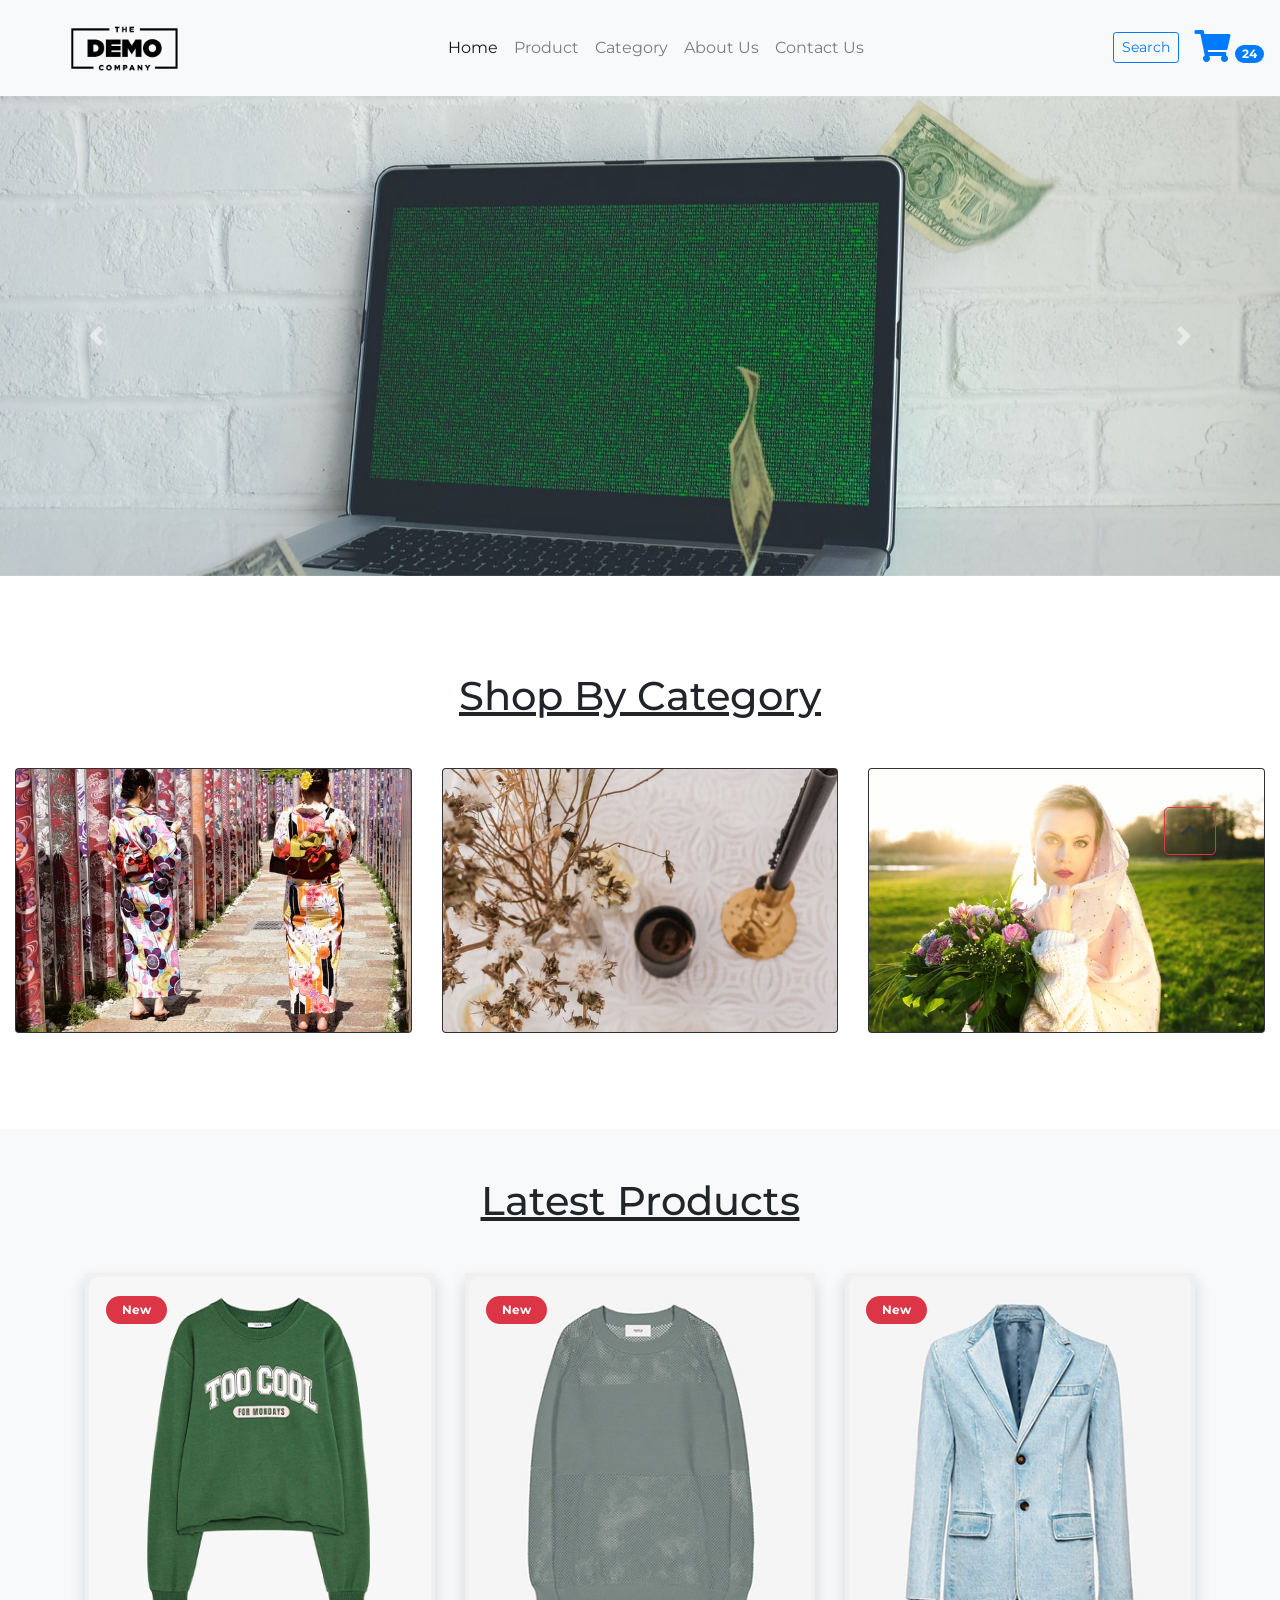
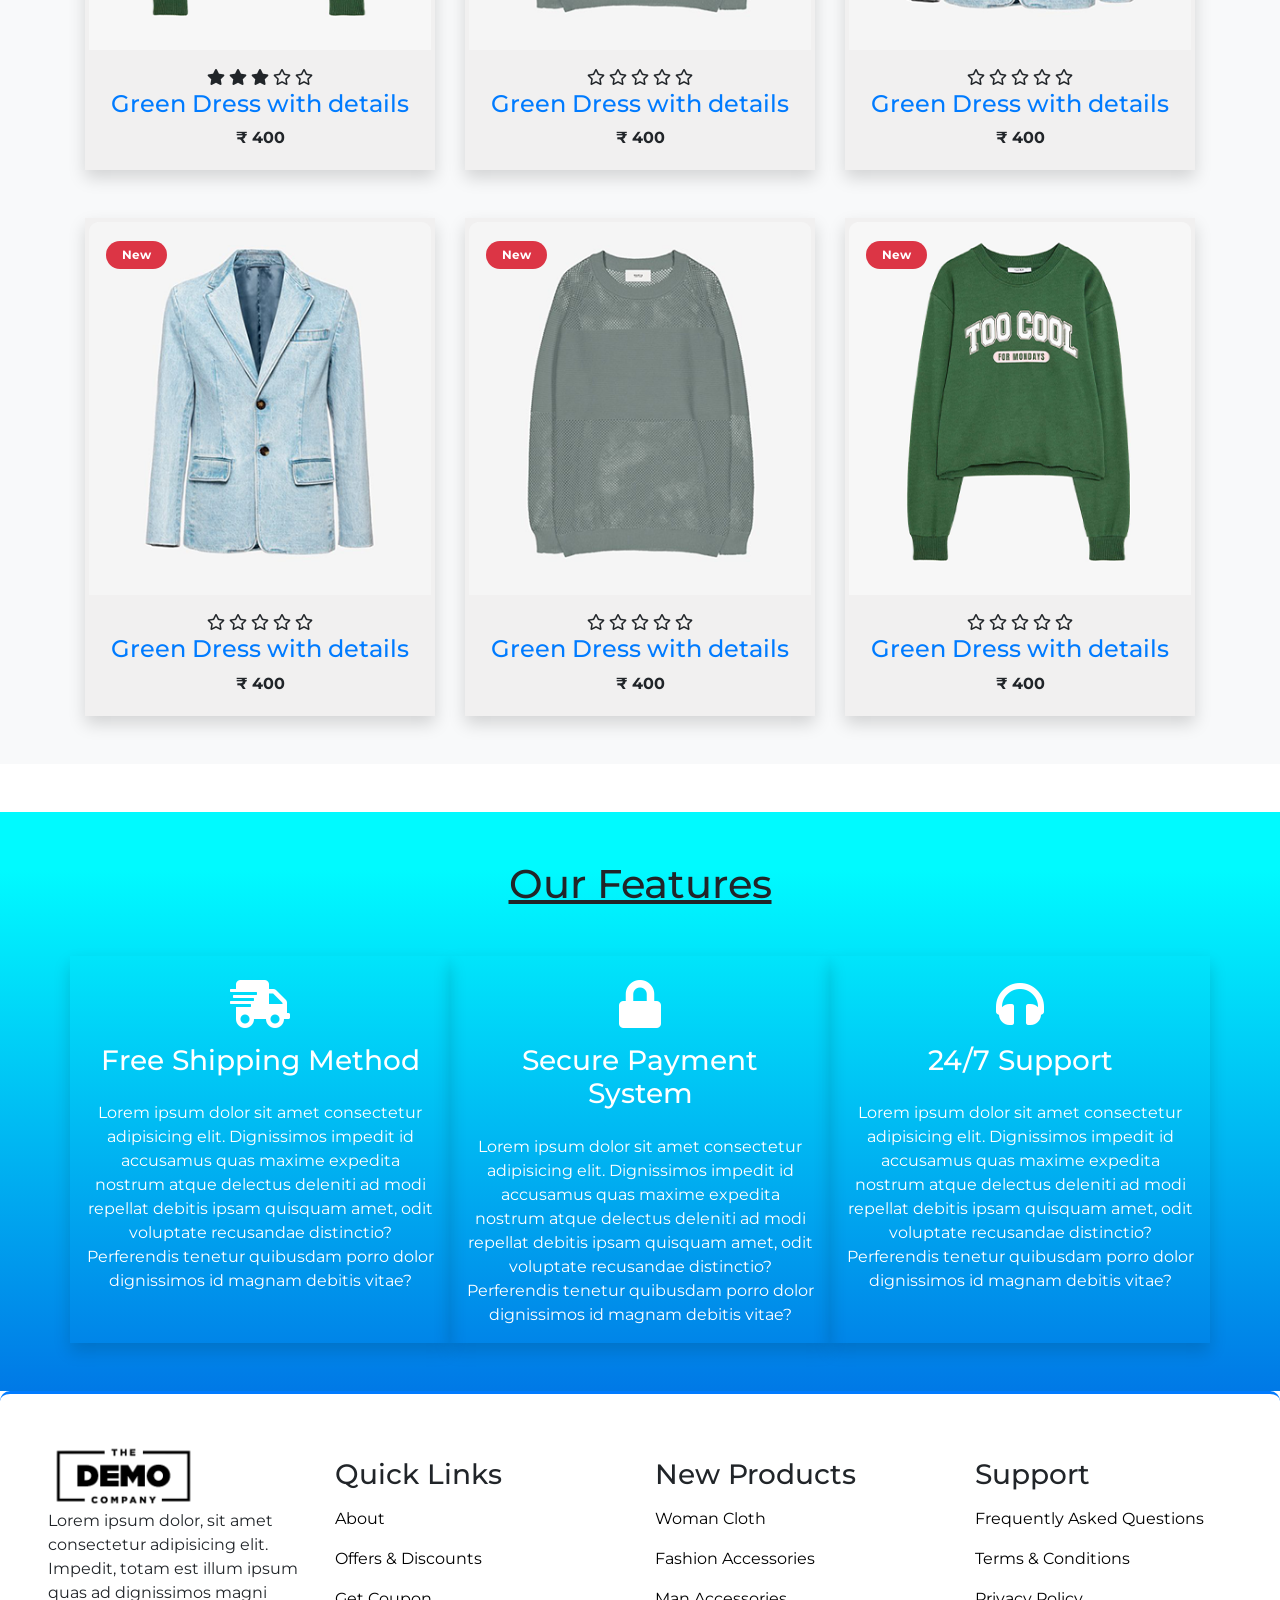
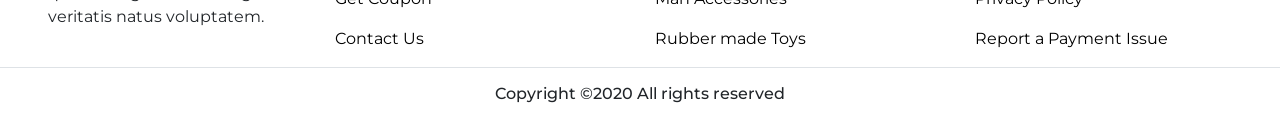
<file: ecommerce/index.html>
<!DOCTYPE html>
<html lang="en">

<head>
  <!-- Required meta tags -->
  <meta charset="utf-8" />
  <meta name="viewport" content="width=device-width, initial-scale=1, shrink-to-fit=no" />

  <!-- style.css  -->
  <link rel="stylesheet" href="assets/css/style.css">

  <!-- Bootstrap CSS -->
  <link rel="stylesheet" href="https://stackpath.bootstrapcdn.com/bootstrap/4.5.2/css/bootstrap.min.css"
    integrity="sha384-JcKb8q3iqJ61gNV9KGb8thSsNjpSL0n8PARn9HuZOnIxN0hoP+VmmDGMN5t9UJ0Z" crossorigin="anonymous">

  <!-- fontawesome cdn link -->
  <link rel="stylesheet" href="https://cdnjs.cloudflare.com/ajax/libs/font-awesome/5.10.0/css/all.min.css"
    integrity="sha512-PgQMlq+nqFLV4ylk1gwUOgm6CtIIXkKwaIHp/PAIWHzig/lKZSEGKEysh0TCVbHJXCLN7WetD8TFecIky75ZfQ=="
    crossorigin="anonymous" />

  <title>E-Commerce</title>
</head>

<body id="top">
  <!-- ==============header menu section starts here============== -->
  <section class="header_menu" id="header_menu">
    <div class="container-fluid px-0 shadow">
      <nav class="navbar navbar-expand-lg navbar-light bg-light py-3  ">
        <a class="navbar-brand pl-5 pl-small-0" href="index.html">
          <img src="assets/images/logo.png" class="img img-fluid" width="120px" alt="logo">
        </a>
        <button class="navbar-toggler" type="button" data-toggle="collapse" data-target="#navbarSupportedContent"
          aria-controls="navbarSupportedContent" aria-expanded="false" aria-label="Toggle navigation">
          <span class="navbar-toggler-icon"></span>
        </button>

        <div class="collapse navbar-collapse" id="navbarSupportedContent">
          <ul class="navbar-nav mx-auto">
            <li class="nav-item active">
              <a class="nav-link" href="index.html">Home <span class="sr-only">(current)</span></a>
            </li>
            <li class="nav-item">
              <a class="nav-link" href="product.html">Product</a>
            </li>
            <li class="nav-item">
              <a class="nav-link" href="category.html">Category</a>
            </li>
            <li class="nav-item">
              <a class="nav-link" href="about.html">About Us</a>
            </li>
            <li class="nav-item">
              <a class="nav-link" href="contact.html">Contact Us</a>
            </li>
            <!-- <li class="nav-item dropdown">
              <a class="nav-link dropdown-toggle" href="#" id="navbarDropdown" role="button" data-toggle="dropdown"
                aria-haspopup="true" aria-expanded="false">
                Dropdown
              </a>
              <div class="dropdown-menu" aria-labelledby="navbarDropdown">
                <a class="dropdown-item" href="#">Action</a>
                <a class="dropdown-item" href="#">Another action</a>
                <div class="dropdown-divider"></div>
                <a class="dropdown-item" href="#">Something else here</a>
              </div>
            </li> -->
          </ul>
          <div class="search mr-3">
            <a href="search.html" class="btn btn-sm btn-outline-primary">
              Search
            </a>
          </div>
          <div class="cart">
            <a href="cart.html">
              <i class="fas fa-shopping-cart fa-2x"></i>
              <span class="badge badge-pill badge-primary">24</span>
            </a>
          </div>
        </div>
      </nav>
    </div>
  </section>
  <!-- ==============header menu section ends here============== -->


  <!-- ==============header carousel section starts here============== -->
  <section class="header_carousel" id="header_carousel">
    <div id="carouselExampleControls" class="carousel slide" data-ride="carousel">
      <div class="carousel-inner">
        <div class="carousel-item active">
          <img class="d-block w-100" src="assets/images/photo-1506645292803-579c17d4ba6a.jfif" alt="First slide">
        </div>
        <div class="carousel-item">
          <img class="d-block w-100" src="assets/images/photo-1553830591-d8632a99e6ff.jfif" alt="Second slide">
        </div>
        <div class="carousel-item">
          <img class="d-block w-100" src="assets/images/photo-1554774853-7f03caeb4b15.jfif" alt="Third slide">
        </div>
      </div>
      <a class="carousel-control-prev" href="#carouselExampleControls" role="button" data-slide="prev">
        <span class="carousel-control-prev-icon" aria-hidden="true"></span>
        <span class="sr-only">Previous</span>
      </a>
      <a class="carousel-control-next" href="#carouselExampleControls" role="button" data-slide="next">
        <span class="carousel-control-next-icon" aria-hidden="true"></span>
        <span class="sr-only">Next</span>
      </a>
    </div>
  </section>
  <!-- ==============header carousel section starts here============== -->

  <!-- ==============shop by category starts here============== -->
  <section class="shop_by_category py-5 my-5" id="shop_by_category">
    <div class="container-fluid">
      <div class="section_title text-center mb-5">
        <h1 class="text-capitalize">Shop By category</h1>
      </div>
      <div class="row">
        <div class="col-md-4 col-12">
          <div class="card bg-dark text-white">
            <a href="category.html">
              <img class="card-img img img-fluid" src="assets/images/category1.jfif" alt="Card image">
            </a>
          </div>
        </div>
        <div class="col-md-4 col-12 mt-small-5 mb-small-5">
          <div class="card bg-dark text-white">
            <a href="category.html">
              <img class="card-img img img-fluid" src="assets/images/category2.jfif" alt="Card image">
            </a>
          </div>
        </div>
        <div class="col-md-4 col-12">
          <div class="card bg-dark text-white">
            <a href="category.html">
              <img class="card-img img img-fluid" src="assets/images/category3.jfif" alt="Card image">
            </a>
          </div>
        </div>
      </div>
    </div>
  </section>
  <!-- ==============shop by category ends here============== -->

  <!-- ==============products starts here============== -->
  <section class="products py-5 my-5 bg-light" id="products">
    <div class="container ">
      <div class="section_title text-center mb-5">
        <h1 class="text-capitalize">Latest Products</h1>
      </div>
      <div class="row mb-5">
        <div class="col-md-4 col-12">
          <div class="single_product shadow text-center p-1">
            <div class="product_img">
              <a href="product_detail.html"><img src="assets/images/product1.png" class="img img-fluid" alt=""></a>
              <div class="new_product">
                <span class="badge py-2 px-3 badge-pill badge-danger">New</span>
              </div>
            </div>
            <div class="product-caption my-3">
              <div class="product-ratting">
                <i class="fas fa-star"></i>
                <i class="fas fa-star"></i>
                <i class="fas fa-star"></i>
                <i class="far fa-star low-star"></i>
                <i class="far fa-star low-star"></i>
              </div>
              <h4><a href="product_detail.html">Green Dress with details</a></h4>
              <div class="price">
                <b><span class="mr-1">₹</span><span>400</span></b>
              </div>
            </div>
          </div>
        </div>
        <div class="col-md-4 col-12">
          <div class="single_product shadow text-center p-1 mt-small-5 mb-small-5">
            <div class="product_img">
              <a href="product_detail.html"><img src="assets/images/product2.png" class="img img-fluid" alt=""></a>
              <div class="new_product">
                <span class="badge py-2 px-3 badge-pill badge-danger">New</span>
              </div>
            </div>
            <div class="product-caption my-3">
              <div class="product-ratting">
                <i class="far fa-star"></i>
                <i class="far fa-star"></i>
                <i class="far fa-star"></i>
                <i class="far fa-star low-star"></i>
                <i class="far fa-star low-star"></i>
              </div>
              <h4><a href="product_detail.html">Green Dress with details</a></h4>
              <div class="price">
                <b><span class="mr-1">₹</span><span>400</span></b>
              </div>
            </div>
          </div>
        </div>
        <div class="col-md-4 col-12">
          <div class="single_product shadow text-center p-1">
            <div class="product_img">
              <a href="product_detail.html"><img src="assets/images/product3.png" class="img img-fluid" alt=""></a>
              <div class="new_product">
                <span class="badge py-2 px-3 badge-pill badge-danger">New</span>
              </div>
            </div>
            <div class="product-caption my-3">
              <div class="product-ratting">
                <i class="far fa-star"></i>
                <i class="far fa-star"></i>
                <i class="far fa-star"></i>
                <i class="far fa-star low-star"></i>
                <i class="far fa-star low-star"></i>
              </div>
              <h4><a href="product_detail.html">Green Dress with details</a></h4>
              <div class="price">
                <b><span class="mr-1">₹</span><span>400</span></b>
              </div>
            </div>
          </div>
        </div>
      </div>
      <div class="row">
        <div class="col-md-4 col-12">
          <div class="single_product shadow text-center p-1">
            <div class="product_img">
              <a href="product_detail.html"><img src="assets/images/product3.png" class="img img-fluid" alt=""></a>
              <div class="new_product">
                <span class="badge py-2 px-3 badge-pill badge-danger">New</span>
              </div>
            </div>
            <div class="product-caption my-3">
              <div class="product-ratting">
                <i class="far fa-star"></i>
                <i class="far fa-star"></i>
                <i class="far fa-star"></i>
                <i class="far fa-star low-star"></i>
                <i class="far fa-star low-star"></i>
              </div>
              <h4><a href="product_detail.html">Green Dress with details</a></h4>
              <div class="price">
                <b><span class="mr-1">₹</span><span>400</span></b>
              </div>
            </div>
          </div>
        </div>
        <div class="col-md-4 col-12">
          <div class="single_product shadow text-center p-1 mt-small-5 mb-small-5">
            <div class="product_img">
              <a href="product_detail.html"><img src="assets/images/product2.png" class="img img-fluid" alt=""></a>
              <div class="new_product">
                <span class="badge py-2 px-3 badge-pill badge-danger">New</span>
              </div>
            </div>
            <div class="product-caption my-3">
              <div class="product-ratting">
                <i class="far fa-star"></i>
                <i class="far fa-star"></i>
                <i class="far fa-star"></i>
                <i class="far fa-star low-star"></i>
                <i class="far fa-star low-star"></i>
              </div>
              <h4><a href="product_detail.html">Green Dress with details</a></h4>
              <div class="price">
                <b><span class="mr-1">₹</span><span>400</span></b>
              </div>
            </div>
          </div>
        </div>
        <div class="col-md-4 col-12">
          <div class="single_product shadow text-center p-1">
            <div class="product_img">
              <a href="product_detail.html"><img src="assets/images/product1.png" class="img img-fluid" alt=""></a>
              <div class="new_product">
                <span class="badge py-2 px-3 badge-pill badge-danger">New</span>
              </div>
            </div>
            <div class="product-caption my-3">
              <div class="product-ratting">
                <i class="far fa-star"></i>
                <i class="far fa-star"></i>
                <i class="far fa-star"></i>
                <i class="far fa-star low-star"></i>
                <i class="far fa-star low-star"></i>
              </div>
              <h4><a href="product_detail.html">Green Dress with details</a></h4>
              <div class="price">
                <b><span class="mr-1">₹</span><span>400</span></b>
              </div>
            </div>
          </div>
        </div>
      </div>
    </div>
  </section>

  <!-- ==============products ends here============== -->


  <!-- ==============feature starts here============== -->
  <section class="feature py-5 mt-5" id="feature">
    <div class="container">
      <div class="section_title text-center mb-5">
        <h1 class="text-capitalize">Our Features</h1>
      </div>
      <div class="row text-white">
        <div class="col-md-4 col-12 shadow p-3">
          <div class="text-center">
            <div class="mb-4">
              <i class="fas fa-shipping-fast fa-3x mb-3 pt-2"></i>
              <div>
                <h3>Free Shipping Method</h3>
              </div>
            </div>
            <div>
              Lorem ipsum dolor sit amet consectetur adipisicing elit. Dignissimos impedit id accusamus quas maxime
              expedita nostrum atque delectus deleniti ad modi repellat debitis ipsam quisquam amet, odit voluptate
              recusandae distinctio? Perferendis tenetur quibusdam porro dolor dignissimos id magnam debitis vitae?
            </div>
          </div>
        </div>
        <div class="col-md-4 col-12 shadow p-3 mt-small-5 mb-small-5">
          <div class="text-center">
            <div class="mb-4">
              <i class="fas fa-lock fa-3x mb-3 pt-2"></i>
              <div>
                <h3>Secure Payment System</h3>
              </div>
            </div>
            <div>
              Lorem ipsum dolor sit amet consectetur adipisicing elit. Dignissimos impedit id accusamus quas maxime
              expedita nostrum atque delectus deleniti ad modi repellat debitis ipsam quisquam amet, odit voluptate
              recusandae distinctio? Perferendis tenetur quibusdam porro dolor dignissimos id magnam debitis vitae?
            </div>
          </div>
        </div>
        <div class="col-md-4 col-12 shadow p-3">
          <div class="text-center">
            <div class="mb-4">
              <i class="fas fa-headphones fa-3x mb-3 pt-2"></i>
              <div>
                <h3>24/7 Support</h3>
              </div>
            </div>
            <div>
              Lorem ipsum dolor sit amet consectetur adipisicing elit. Dignissimos impedit id accusamus quas maxime
              expedita nostrum atque delectus deleniti ad modi repellat debitis ipsam quisquam amet, odit voluptate
              recusandae distinctio? Perferendis tenetur quibusdam porro dolor dignissimos id magnam debitis vitae?
            </div>
          </div>
        </div>
      </div>
    </div>
  </section>

  <!-- ==============services ends here============== -->

  <!-- ==============footer starts here============== -->
  <section class="footer_section pt-5 pb-2" id="footer_section">
    <footer>
      <div class="container-fluid">
        <div class="row">
          <div class="col-md-3 col-6 pl-5 pl-small-15">
            <div class="footer_title">
              <a href="index.html"><img src="assets/images/logo.png" width="150px" class="img img-fluid" alt="logo"></a>
            </div>
            <div>
              Lorem ipsum dolor, sit amet consectetur adipisicing elit. Impedit, totam est illum ipsum quas ad
              dignissimos magni veritatis natus voluptatem.
            </div>
          </div>
          <div class="col-md-3 col-6">
            <div class="footer_title pt-3 mb-3">
              <h3>Quick Links</h3>
            </div>
            <div class="footer_links">
              <ul>
                <li><a href="about.html">About</a></li>
                <li><a href="javascript:;">Offers & Discounts</a></li>
                <li><a href="javascript:;">Get Coupon</a></li>
                <li><a href="contact.html">Contact Us</a></li>
              </ul>
            </div>
          </div>
          <div class="col-md-3 col-6">
            <div class="footer_title pt-3 mb-3">
              <h3>New Products</h3>
            </div>
            <div class="footer_links">
              <ul>
                <li><a href="javascript:;">Woman Cloth</a></li>
                <li><a href="javascript:;">Fashion Accessories</a></li>
                <li><a href="javascript:;">Man Accessories</a></li>
                <li><a href="javascript:;">Rubber made Toys</a></li>
              </ul>
            </div>
          </div>
          <div class="col-md-3 col-6">
            <div class="footer_title pt-3 mb-3">
              <h3>Support</h3>
            </div>
            <div class="footer_links">
              <ul>
                <li><a href="javascript:;">Frequently Asked Questions</a></li>
                <li><a href="javascript:;">Terms & Conditions</a></li>
                <li><a href="javascript:;">Privacy Policy</a></li>
                <li><a href="javascript:;">Report a Payment Issue</a></li>
              </ul>
            </div>
          </div>
        </div>
      </div>
      <div class="border-top">
        <h6 class="text-center mt-3">Copyright ©2020 All rights reserved
        </h6>
      </div>
    </footer>
  </section>
  <div class="backtop">
    <a id="button" href="#top" class="btn btn-lg btn-outline-danger" role="button">
      <i class="fas fa-chevron-up text-dark"></i>
    </a>
  </div>
  <!-- ==============footer ends here============== -->


  <!-- Optional JavaScript -->
  <!-- jQuery first, then Popper.js, then Bootstrap JS -->
  <script src="https://code.jquery.com/jquery-3.5.1.slim.min.js"
    integrity="sha384-DfXdz2htPH0lsSSs5nCTpuj/zy4C+OGpamoFVy38MVBnE+IbbVYUew+OrCXaRkfj"
    crossorigin="anonymous"></script>
  <script src="https://cdn.jsdelivr.net/npm/popper.js@1.16.1/dist/umd/popper.min.js"
    integrity="sha384-9/reFTGAW83EW2RDu2S0VKaIzap3H66lZH81PoYlFhbGU+6BZp6G7niu735Sk7lN"
    crossorigin="anonymous"></script>
  <script src="https://stackpath.bootstrapcdn.com/bootstrap/4.5.2/js/bootstrap.min.js"
    integrity="sha384-B4gt1jrGC7Jh4AgTPSdUtOBvfO8shuf57BaghqFfPlYxofvL8/KUEfYiJOMMV+rV"
    crossorigin="anonymous"></script>
</body>

</html>
</file>
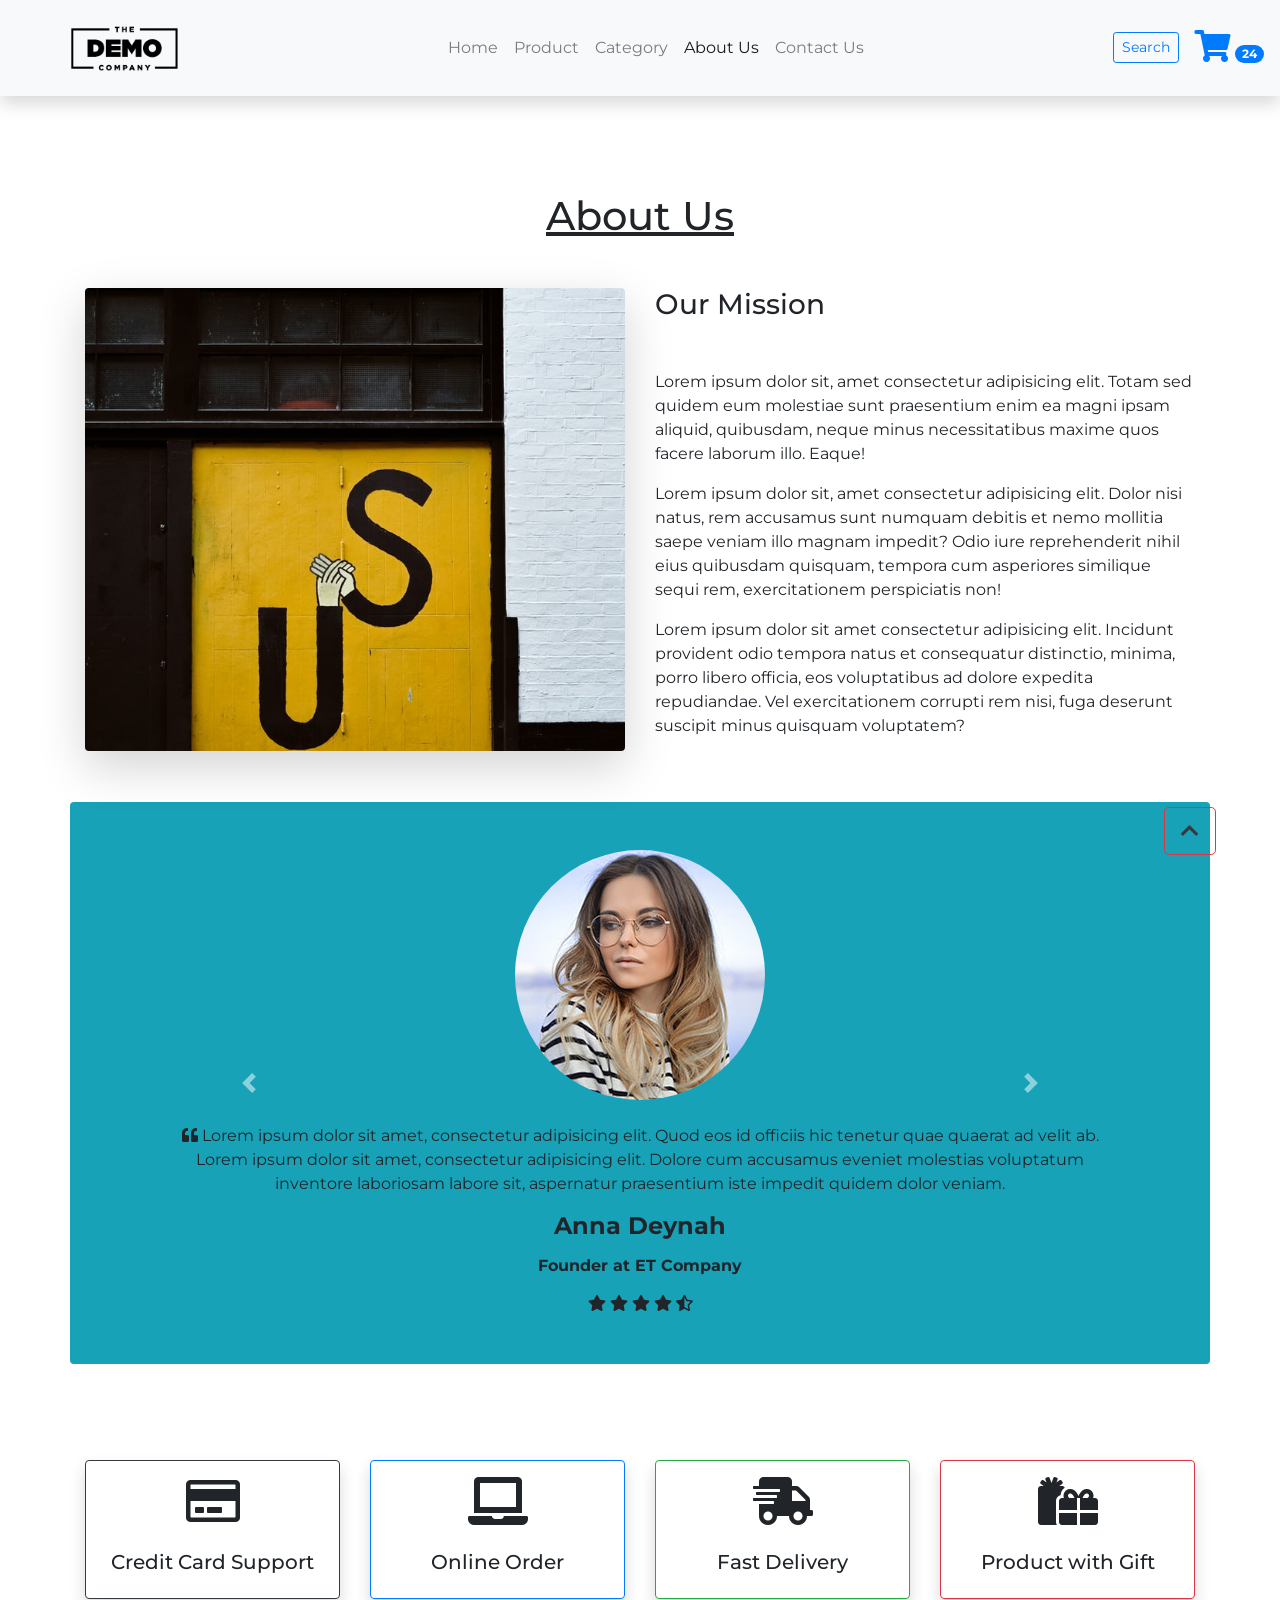
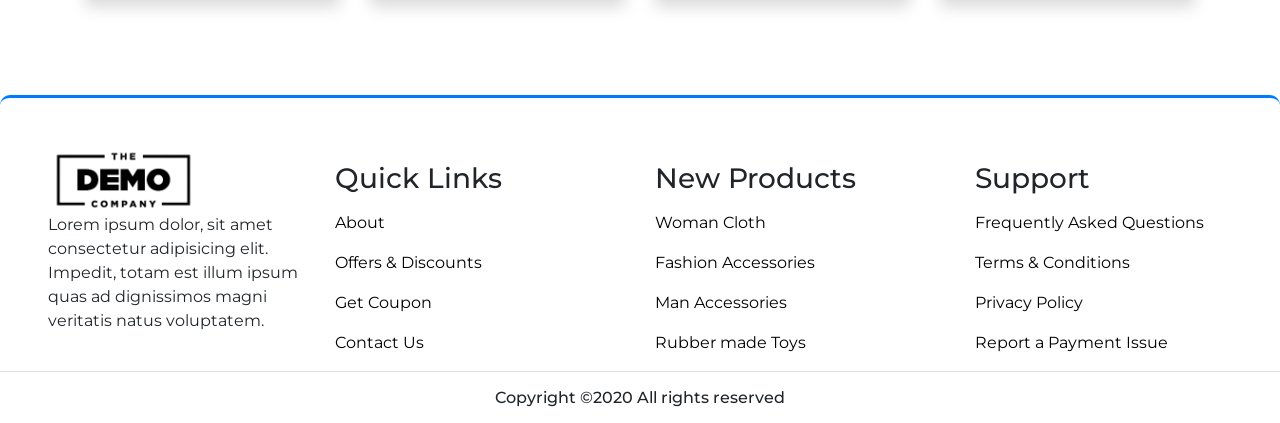
<file: ecommerce/about.html>
<!DOCTYPE html>
<html lang="en">

<head>
    <!-- Required meta tags -->
    <meta charset="utf-8" />
    <meta name="viewport" content="width=device-width, initial-scale=1, shrink-to-fit=no" />

    <!-- style.css  -->
    <link rel="stylesheet" href="assets/css/style.css">

    <!-- Bootstrap CSS -->
    <link rel="stylesheet" href="https://stackpath.bootstrapcdn.com/bootstrap/4.5.2/css/bootstrap.min.css"
        integrity="sha384-JcKb8q3iqJ61gNV9KGb8thSsNjpSL0n8PARn9HuZOnIxN0hoP+VmmDGMN5t9UJ0Z" crossorigin="anonymous">

    <!-- fontawesome cdn link -->
    <link rel="stylesheet" href="https://cdnjs.cloudflare.com/ajax/libs/font-awesome/5.10.0/css/all.min.css"
        integrity="sha512-PgQMlq+nqFLV4ylk1gwUOgm6CtIIXkKwaIHp/PAIWHzig/lKZSEGKEysh0TCVbHJXCLN7WetD8TFecIky75ZfQ=="
        crossorigin="anonymous" />

    <title>E-Commerce</title>
</head>

<body id="top">
    <!-- ==============header menu section starts here============== -->
    <section class="header_menu" id="header_menu">
        <div class="container-fluid px-0 shadow">
            <nav class="navbar navbar-expand-lg navbar-light bg-light py-3  ">
                <a class="navbar-brand pl-5" href="javascript:;">
                    <img src="assets/images/logo.png" class="img img-fluid" width="120px" alt="logo">
                </a>
                <button class="navbar-toggler" type="button" data-toggle="collapse"
                    data-target="#navbarSupportedContent" aria-controls="navbarSupportedContent" aria-expanded="false"
                    aria-label="Toggle navigation">
                    <span class="navbar-toggler-icon"></span>
                </button>

                <div class="collapse navbar-collapse" id="navbarSupportedContent">
                    <ul class="navbar-nav mx-auto">
                        <li class="nav-item ">
                            <a class="nav-link" href="index.html">Home <span class="sr-only">(current)</span></a>
                        </li>
                        <li class="nav-item ">
                            <a class="nav-link" href="product.html">Product</a>
                        </li>
                        <li class="nav-item ">
                            <a class="nav-link" href="category.html">Category</a>
                        </li>
                        <li class="nav-item active">
                            <a class="nav-link" href="about.html">About Us</a>
                        </li>
                        <li class="nav-item">
                            <a class="nav-link" href="contact.html">Contact Us</a>
                        </li>
                        <!-- <li class="nav-item dropdown">
              <a class="nav-link dropdown-toggle" href="#" id="navbarDropdown" role="button" data-toggle="dropdown"
                aria-haspopup="true" aria-expanded="false">
                Dropdown
              </a>
              <div class="dropdown-menu" aria-labelledby="navbarDropdown">
                <a class="dropdown-item" href="#">Action</a>
                <a class="dropdown-item" href="#">Another action</a>
                <div class="dropdown-divider"></div>
                <a class="dropdown-item" href="#">Something else here</a>
              </div>
            </li> -->
                    </ul>
                    <div class="search mr-3">
                        <a href="search.html" class="btn btn-sm btn-outline-primary">
                            Search
                        </a>
                    </div>
                    <div class="cart">
                        <a href="cart.html">
                            <i class="fas fa-shopping-cart fa-2x"></i>
                            <span class="badge badge-pill badge-primary">24</span>
                        </a>
                    </div>
                </div>
            </nav>
        </div>
    </section>
    <!-- ==============header menu section ends here============== -->

    <!-- ==============about starts here============== -->
    <section class="about py-5 my-5" id="about">
        <div class="container ">
            <div class="section_title text-center mb-5">
                <h1 class="text-capitalize">About Us</h1>
            </div>
            <div class="row">
                <div class="col-md-6">
                    <div class="row">
                        <div class="col-md-12">
                            <img src="assets/images/about.jfif" class="img img-fluid rounded shadow-lg"
                                alt="about us image">
                        </div>
                    </div>
                </div>
                <div class="col-md-6">

                    <div class="row">
                        <div class="col-md-12">
                            <div class="title">
                                <h3>Our Mission</h3>
                            </div>
                            <div class="about_text mt-sm-5">
                                <p>
                                    Lorem ipsum dolor sit, amet consectetur adipisicing elit. Totam sed quidem eum
                                    molestiae sunt praesentium enim ea magni ipsam aliquid, quibusdam, neque minus
                                    necessitatibus maxime quos facere laborum illo. Eaque!
                                </p>
                                <p>
                                    Lorem ipsum dolor sit, amet consectetur adipisicing elit. Dolor nisi natus, rem
                                    accusamus sunt numquam debitis et nemo mollitia saepe veniam illo magnam impedit?
                                    Odio iure reprehenderit nihil eius quibusdam quisquam, tempora cum asperiores
                                    similique sequi rem, exercitationem perspiciatis non!
                                </p>
                                <p>
                                    Lorem ipsum dolor sit amet consectetur adipisicing elit. Incidunt provident odio
                                    tempora natus et consequatur distinctio, minima, porro libero officia, eos
                                    voluptatibus ad dolore expedita repudiandae. Vel exercitationem corrupti rem nisi,
                                    fuga deserunt suscipit minus quisquam voluptatem?
                                </p>
                            </div>
                        </div>
                    </div>
                </div>
            </div>
            <div class="row">
                <!-- ==============testimonial starts here============== -->
                <section class="text-center bg-info my-5 py-5 rounded">
                    <div class="col-md-10 col-10 mx-auto">
                        <!-- Carousel Wrapper -->
                        <div id="carousel-example-1" class="carousel slide carousel-fade" data-ride="carousel"
                            data-interval="false">
                            <!--Slides-->
                            <div class="carousel-inner">
                                <!--First slide-->
                                <div class="carousel-item active">
                                    <div class="testimonial">
                                        <!--Avatar-->
                                        <div class="avatar mx-auto mb-4">
                                            <img src="assets/images/testimonial1.jpg" class="rounded-circle img-fluid"
                                                alt="First sample avatar image">
                                        </div>
                                        <!--Content-->
                                        <p>
                                            <i class="fas fa-quote-left"></i> Lorem ipsum dolor sit amet,
                                            consectetur
                                            adipisicing
                                            elit. Quod
                                            eos
                                            id officiis hic tenetur quae quaerat ad velit ab. Lorem ipsum dolor sit
                                            amet,
                                            consectetur
                                            adipisicing elit. Dolore cum accusamus eveniet molestias voluptatum
                                            inventore
                                            laboriosam
                                            labore
                                            sit, aspernatur praesentium iste impedit quidem dolor veniam.
                                        </p>
                                        <h4 class="font-weight-bold">Anna Deynah</h4>
                                        <h6 class="font-weight-bold my-3">Founder at ET Company</h6>
                                        <!--Review-->
                                        <i class="fas fa-star blue-text"> </i>
                                        <i class="fas fa-star blue-text"> </i>
                                        <i class="fas fa-star blue-text"> </i>
                                        <i class="fas fa-star blue-text"> </i>
                                        <i class="fas fa-star-half-alt blue-text"> </i>
                                    </div>
                                </div>
                                <!--First slide-->
                                <!--Second slide-->
                                <div class="carousel-item">
                                    <div class="testimonial">
                                        <!--Avatar-->
                                        <div class="avatar mx-auto mb-4">
                                            <img src="assets/images/testimonial2.jpg" class="rounded-circle img-fluid"
                                                alt="Second sample avatar image">
                                        </div>
                                        <!--Content-->
                                        <p>
                                            <i class="fas fa-quote-left"></i> Nemo enim ipsam voluptatem quia
                                            voluptas sit
                                            aspernatur aut
                                            odit
                                            aut fugit, sed quia consequuntur magni dolores eos qui ratione
                                            voluptatem sequi
                                            nesciunt. Neque
                                            porro quisquam est, qui dolorem ipsum quia dolor sit amet, consectetur,
                                            adipisci
                                            velit,
                                            sed quia
                                            non numquam eius modi tempora incidunt ut labore. </p>
                                        <h4 class="font-weight-bold">Maria Kate</h4>
                                        <h6 class="font-weight-bold my-3">Photographer at Studio LA</h6>
                                        <!--Review-->
                                        <i class="fas fa-star blue-text"> </i>
                                        <i class="fas fa-star blue-text"> </i>
                                        <i class="fas fa-star blue-text"> </i>
                                        <i class="fas fa-star blue-text"> </i>
                                        <i class="fas fa-star blue-text"> </i>
                                    </div>
                                </div>
                                <!--Second slide-->
                                <!--Third slide-->
                                <div class="carousel-item">
                                    <div class="testimonial">
                                        <!--Avatar-->
                                        <div class="avatar mx-auto mb-4">
                                            <img src="assets/images/testimonial3.jpg" class="rounded-circle img-fluid"
                                                alt="Third sample avatar image">
                                        </div>
                                        <!--Content-->
                                        <p>
                                            <i class="fas fa-quote-left"></i> Duis aute irure dolor in reprehenderit
                                            in
                                            voluptate
                                            velit esse
                                            cillum dolore eu fugiat nulla pariatur. Excepteur sint occaecat
                                            cupidatat non
                                            proident,
                                            sunt in
                                            culpa qui officia deserunt mollit anim id est laborum. Sed ut
                                            perspiciatis unde
                                            omnis
                                            iste natus
                                            error sit voluptatem accusantium doloremque laudantium.</p>
                                        <h4 class="font-weight-bold">John Doe</h4>
                                        <h6 class="font-weight-bold my-3">Front-end Developer in NY</h6>
                                        <!--Review-->
                                        <i class="fas fa-star blue-text"> </i>
                                        <i class="fas fa-star blue-text"> </i>
                                        <i class="fas fa-star blue-text"> </i>
                                        <i class="fas fa-star blue-text"> </i>
                                        <i class="far fa-star blue-text"> </i>
                                    </div>
                                </div>
                                <!--Third slide-->
                            </div>
                            <!--Slides-->
                            <!--Controls-->
                            <a class="carousel-control-prev left carousel-control" href="#carousel-example-1"
                                role="button" data-slide="prev">
                                <span class="carousel-control-prev-icon" aria-hidden="true"></span>
                                <span class="sr-only">Previous</span>
                            </a>
                            <a class="carousel-control-next right carousel-control" href="#carousel-example-1"
                                role="button" data-slide="next">
                                <span class="carousel-control-next-icon" aria-hidden="true"></span>
                                <span class="sr-only">Next</span>
                            </a>
                            <!--Controls-->
                        </div>
                        <!-- Carousel Wrapper -->
                    </div>
                </section>
                <!-- ==============testimonial ends here============== -->
            </div>
            <div class="row mt-5">
                <div class="col-md-3 col-6">
                    <div class="border border-dark rounded shadow text-center p-3">
                        <div class="mb-4">
                            <i class="far fa-credit-card fa-3x"></i>
                        </div>
                        <div>
                            <h5>Credit Card Support</h5>
                        </div>
                    </div>
                </div>
                <div class="col-md-3 col-6 mt-small-2 mb-small-2">
                    <div class="border border-primary rounded shadow text-center p-3">
                        <div class="mb-4">
                            <i class="fas fa-laptop fa-3x"></i>
                        </div>
                        <div>
                            <h5>Online Order</h5>
                        </div>
                    </div>
                </div>
                <div class="col-md-3 col-6">
                    <div class="border border-success rounded shadow text-center p-3">
                        <div class="mb-4">
                            <i class="fas fa-shipping-fast fa-3x"></i>
                        </div>
                        <div>
                            <h5>Fast Delivery</h5>
                        </div>
                    </div>
                </div>
                <div class="col-md-3 col-6">
                    <div class="border border-danger rounded shadow text-center p-3">
                        <div class="mb-4">
                            <i class="fas fa-gifts fa-3x"></i>
                        </div>
                        <div>
                            <h5>Product with Gift</h5>
                        </div>
                    </div>
                </div>
            </div>
        </div>
    </section>

    <!-- ==============about ends here============== -->

    <!-- ==============footer starts here============== -->
    <section class="footer_section pt-5 pb-2 mt-5" id="footer_section">
        <footer>
            <div class="container-fluid">
                <div class="row">
                    <div class="col-md-3 col-6 pl-5">
                        <div class="footer_title">
                            <img src="assets/images/logo.png" width="150px" class="img img-fluid" alt="logo">
                        </div>
                        <div>
                            Lorem ipsum dolor, sit amet consectetur adipisicing elit. Impedit, totam est illum ipsum
                            quas ad
                            dignissimos magni veritatis natus voluptatem.
                        </div>
                    </div>
                    <div class="col-md-3 col-6">
                        <div class="footer_title pt-3 mb-3">
                            <h3>Quick Links</h3>
                        </div>
                        <div class="footer_links">
                            <ul>
                                <li><a href="javascript:;">About</a></li>
                                <li><a href="javascript:;">Offers & Discounts</a></li>
                                <li><a href="javascript:;">Get Coupon</a></li>
                                <li><a href="javascript:;">Contact Us</a></li>
                            </ul>
                        </div>
                    </div>
                    <div class="col-md-3 col-6">
                        <div class="footer_title pt-3 mb-3">
                            <h3>New Products</h3>
                        </div>
                        <div class="footer_links">
                            <ul>
                                <li><a href="javascript:;">Woman Cloth</a></li>
                                <li><a href="javascript:;">Fashion Accessories</a></li>
                                <li><a href="javascript:;">Man Accessories</a></li>
                                <li><a href="javascript:;">Rubber made Toys</a></li>
                            </ul>
                        </div>
                    </div>
                    <div class="col-md-3 col-6">
                        <div class="footer_title pt-3 mb-3">
                            <h3>Support</h3>
                        </div>
                        <div class="footer_links">
                            <ul>
                                <li><a href="javascript:;">Frequently Asked Questions</a></li>
                                <li><a href="javascript:;">Terms & Conditions</a></li>
                                <li><a href="javascript:;">Privacy Policy</a></li>
                                <li><a href="javascript:;">Report a Payment Issue</a></li>
                            </ul>
                        </div>
                    </div>
                </div>
            </div>
            <div class="border-top">
                <h6 class="text-center mt-3">Copyright ©2020 All rights reserved
                </h6>
            </div>
        </footer>
    </section>
    <div class="backtop">
        <a id="button" href="#top" class="btn btn-lg btn-outline-danger" role="button">
            <i class="fas fa-chevron-up text-dark"></i>
        </a>
    </div>
    <!-- ==============footer ends here============== -->


    <!-- Optional JavaScript -->
    <!-- jQuery first, then Popper.js, then Bootstrap JS -->
    <script src="https://code.jquery.com/jquery-3.5.1.slim.min.js"
        integrity="sha384-DfXdz2htPH0lsSSs5nCTpuj/zy4C+OGpamoFVy38MVBnE+IbbVYUew+OrCXaRkfj"
        crossorigin="anonymous"></script>
    <script src="https://cdn.jsdelivr.net/npm/popper.js@1.16.1/dist/umd/popper.min.js"
        integrity="sha384-9/reFTGAW83EW2RDu2S0VKaIzap3H66lZH81PoYlFhbGU+6BZp6G7niu735Sk7lN"
        crossorigin="anonymous"></script>
    <script src="https://stackpath.bootstrapcdn.com/bootstrap/4.5.2/js/bootstrap.min.js"
        integrity="sha384-B4gt1jrGC7Jh4AgTPSdUtOBvfO8shuf57BaghqFfPlYxofvL8/KUEfYiJOMMV+rV"
        crossorigin="anonymous"></script>
</body>

</html>
</file>
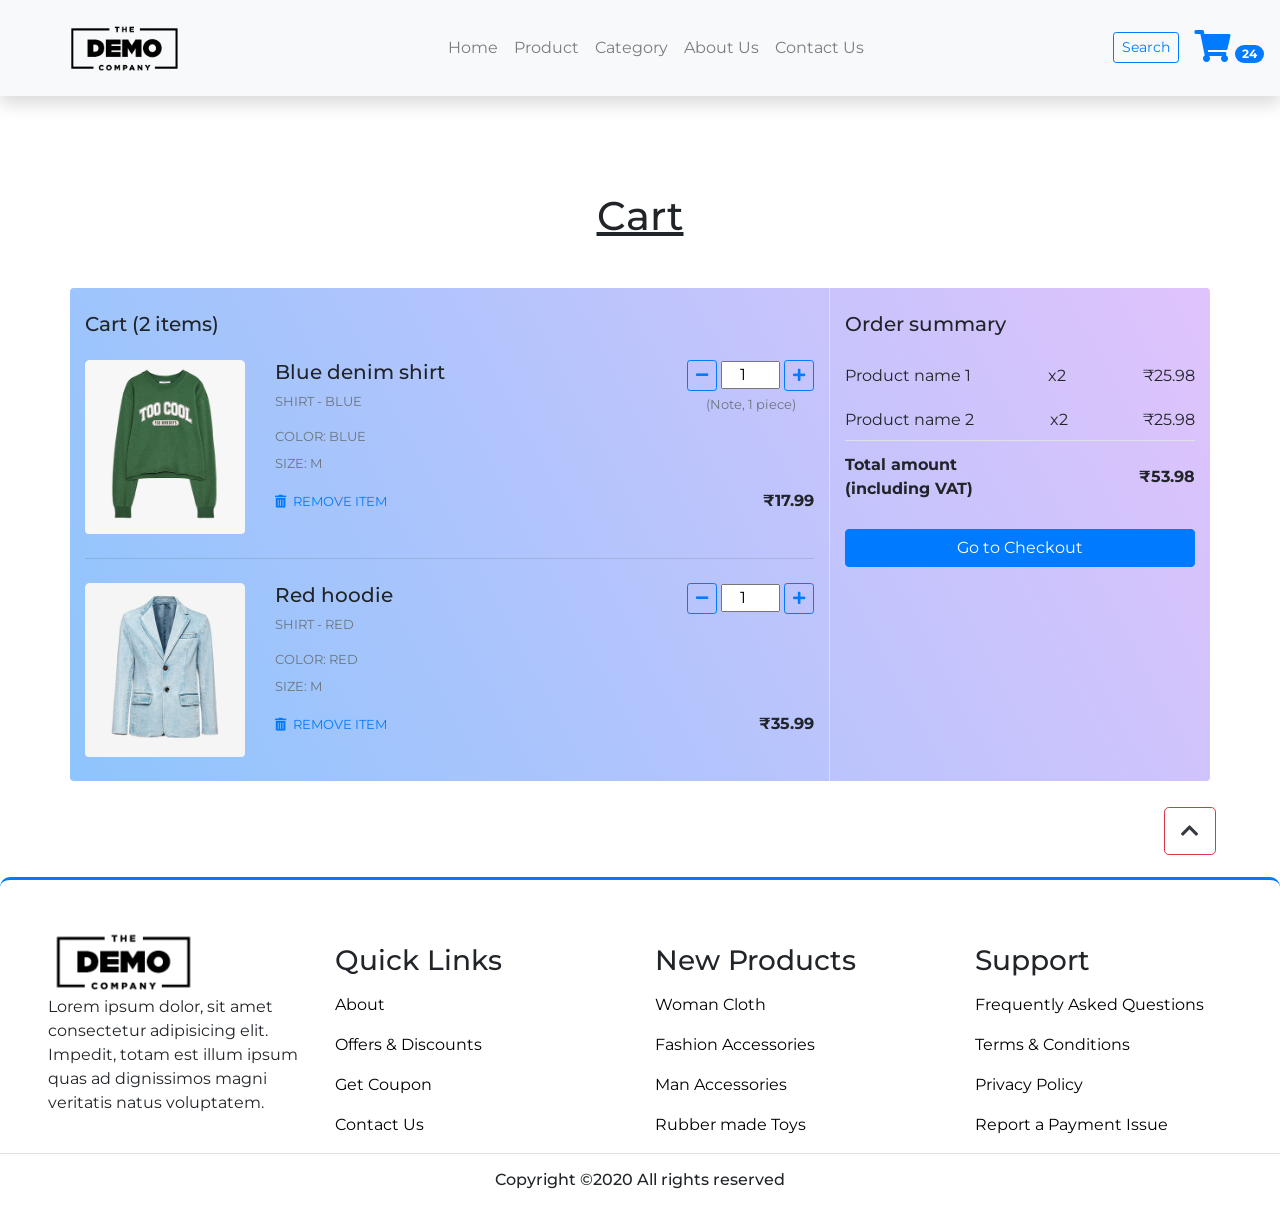
<file: ecommerce/cart.html>
<!DOCTYPE html>
<html lang="en">

<head>
    <!-- Required meta tags -->
    <meta charset="utf-8" />
    <meta name="viewport" content="width=device-width, initial-scale=1, shrink-to-fit=no" />

    <!-- style.css  -->
    <link rel="stylesheet" href="assets/css/style.css">

    <!-- Bootstrap CSS -->
    <link rel="stylesheet" href="https://stackpath.bootstrapcdn.com/bootstrap/4.5.2/css/bootstrap.min.css"
        integrity="sha384-JcKb8q3iqJ61gNV9KGb8thSsNjpSL0n8PARn9HuZOnIxN0hoP+VmmDGMN5t9UJ0Z" crossorigin="anonymous">

    <!-- fontawesome cdn link -->
    <link rel="stylesheet" href="https://cdnjs.cloudflare.com/ajax/libs/font-awesome/5.10.0/css/all.min.css"
        integrity="sha512-PgQMlq+nqFLV4ylk1gwUOgm6CtIIXkKwaIHp/PAIWHzig/lKZSEGKEysh0TCVbHJXCLN7WetD8TFecIky75ZfQ=="
        crossorigin="anonymous" />

    <title>E-Commerce</title>
</head>

<body id="top">
    <!-- ==============header menu section starts here============== -->
    <section class="header_menu" id="header_menu">
        <div class="container-fluid px-0 shadow">
            <nav class="navbar navbar-expand-lg navbar-light bg-light py-3  ">
                <a class="navbar-brand pl-5" href="javascript:;">
                    <img src="assets/images/logo.png" class="img img-fluid" width="120px" alt="logo">
                </a>
                <button class="navbar-toggler" type="button" data-toggle="collapse"
                    data-target="#navbarSupportedContent" aria-controls="navbarSupportedContent" aria-expanded="false"
                    aria-label="Toggle navigation">
                    <span class="navbar-toggler-icon"></span>
                </button>

                <div class="collapse navbar-collapse" id="navbarSupportedContent">
                    <ul class="navbar-nav mx-auto">
                        <li class="nav-item ">
                            <a class="nav-link" href="index.html">Home <span class="sr-only">(current)</span></a>
                        </li>
                        <li class="nav-item ">
                            <a class="nav-link" href="product.html">Product</a>
                        </li>
                        <li class="nav-item ">
                            <a class="nav-link" href="category.html">Category</a>
                        </li>
                        <li class="nav-item">
                            <a class="nav-link" href="about.html">About Us</a>
                        </li>
                        <li class="nav-item">
                            <a class="nav-link" href="contact.html">Contact Us</a>
                        </li>
                        <!-- <li class="nav-item dropdown">
              <a class="nav-link dropdown-toggle" href="#" id="navbarDropdown" role="button" data-toggle="dropdown"
                aria-haspopup="true" aria-expanded="false">
                Dropdown
              </a>
              <div class="dropdown-menu" aria-labelledby="navbarDropdown">
                <a class="dropdown-item" href="#">Action</a>
                <a class="dropdown-item" href="#">Another action</a>
                <div class="dropdown-divider"></div>
                <a class="dropdown-item" href="#">Something else here</a>
              </div>
            </li> -->
                    </ul>
                    <div class="search mr-3">
                        <a href="search.html" class="btn btn-sm btn-outline-primary">
                            Search
                        </a>
                    </div>
                    <div class="cart active">
                        <a href="cart.html">
                            <i class="fas fa-shopping-cart fa-2x"></i>
                            <span class="badge badge-pill badge-primary">24</span>
                        </a>
                    </div>
                </div>
            </nav>
        </div>
    </section>
    <!-- ==============header menu section ends here============== -->

    <!-- ==============cart starts here============== -->
    <section class="cart py-5 my-5" id="cart">
        <div class="container ">
            <div class="section_title text-center mb-5">
                <h1 class="text-capitalize">Cart</h1>
            </div>
            <div class="row bg_cart_1 rounded">
                <!--Grid column-->
                <div class="col-md-8 border-right">
                    <!-- Card -->
                    <div class="mb-3">
                        <div class="pt-4">
                            <h5 class="mb-4">Cart (<span>2</span> items)</h5>
                            <div class="row mb-4">
                                <div class="col-md-5 col-lg-3 col-xl-3">
                                    <div class="rounded mb-3 mb-md-0">
                                        <img class="img-fluid w-100 rounded" src="assets/images/product1.png"
                                            alt="Sample">
                                    </div>
                                </div>
                                <div class="col-md-7 col-lg-9 col-xl-9">
                                    <div>
                                        <div class="d-flex justify-content-between">
                                            <div>
                                                <h5>Blue denim shirt</h5>
                                                <p class="mb-3 text-muted text-uppercase small">Shirt - blue</p>
                                                <p class="mb-2 text-muted text-uppercase small">Color: blue</p>
                                                <p class="mb-3 text-muted text-uppercase small">Size: M</p>
                                            </div>
                                            <div>
                                                <div class="mb-0 w-100">
                                                    <button
                                                        onclick="this.parentNode.querySelector('input[type=number]').stepDown()"
                                                        class="btn btn-sm btn-outline-primary">
                                                        <i class="fas fa-minus"></i>
                                                    </button>
                                                    <input class="quantity text-center" min="0" max="10" name="quantity"
                                                        value="1" type="number">
                                                    <button
                                                        onclick="this.parentNode.querySelector('input[type=number]').stepUp()"
                                                        class="btn btn-sm btn-outline-primary">
                                                        <i class="fas fa-plus"></i>
                                                    </button>
                                                </div>
                                                <small class="form-text text-muted text-center">
                                                    (Note, 1 piece)
                                                </small>
                                            </div>
                                        </div>
                                        <div class="d-flex justify-content-between align-items-center">
                                            <div>
                                                <a href="javascript:;" type="button"
                                                    class="small text-uppercase mr-3"><i
                                                        class="fas fa-trash-alt mr-1"></i> Remove item </a>
                                            </div>
                                            <p class="mb-0"><span><strong id="summary">₹17.99</strong></span></p
                                                class="mb-0">
                                        </div>
                                    </div>
                                </div>
                            </div>
                            <hr class="mb-4">
                            <div class="row mb-4">
                                <div class="col-md-5 col-lg-3 col-xl-3">
                                    <div class="rounded mb-3 mb-md-0">
                                        <img class="img-fluid w-100 rounded" src="assets/images/product3.png"
                                            alt="Sample">
                                    </div>
                                </div>
                                <div class="col-md-7 col-lg-9 col-xl-9">
                                    <div>
                                        <div class="d-flex justify-content-between">
                                            <div>
                                                <h5>Red hoodie</h5>
                                                <p class="mb-3 text-muted text-uppercase small">Shirt - red</p>
                                                <p class="mb-2 text-muted text-uppercase small">Color: red</p>
                                                <p class="mb-3 text-muted text-uppercase small">Size: M</p>
                                            </div>
                                            <div>
                                                <div class="mb-0 w-100">
                                                    <button
                                                        onclick="this.parentNode.querySelector('input[type=number]').stepDown()"
                                                        class="btn btn-sm btn-outline-primary">
                                                        <i class="fas fa-minus"></i>
                                                    </button>
                                                    <input class="quantity text-center" min="0" max="10" name="quantity"
                                                        value="1" type="number">
                                                    <button
                                                        onclick="this.parentNode.querySelector('input[type=number]').stepUp()"
                                                        class="btn btn-sm btn-outline-primary">
                                                        <i class="fas fa-plus"></i>
                                                    </button>
                                                </div>
                                            </div>
                                        </div>
                                        <div class="d-flex justify-content-between align-items-center">
                                            <div>
                                                <a href="javascript:;" type="button"
                                                    class="card-link-secondary small text-uppercase mr-3">
                                                    <i class="fas fa-trash-alt mr-1"></i> Remove item
                                                </a>
                                            </div>
                                            <p class="mb-0"><span><strong>₹35.99</strong></span></p class="mb-0">
                                        </div>
                                    </div>
                                </div>
                            </div>
                        </div>
                    </div>
                </div>
                <!--Grid column-->

                <!--Grid column-->
                <div class="col-md-4  rounded">
                    <!-- Card -->
                    <div class="mb-3">
                        <div class="pt-4">
                            <h5 class="mb-3">Order summary</h5>
                            <ul class="list-group list-group-flush">
                                <li
                                    class="list-group-item d-flex justify-content-between align-items-center border-0 px-0 pb-2">
                                    <span>Product name 1</span>
                                    <span>x2</span>
                                    <span>₹25.98</span>
                                </li>
                                <li
                                    class="list-group-item d-flex justify-content-between align-items-center border-0 px-0 pb-2">
                                    <span>Product name 2</span>
                                    <span>x2</span>
                                    <span>₹25.98</span>
                                </li>
                                <li
                                    class="list-group-item d-flex justify-content-between align-items-center border-top px-0 mb-3">
                                    <div>
                                        <strong>Total amount</strong>
                                        <strong>
                                            <p class="mb-0">(including VAT)</p>
                                        </strong>
                                    </div>
                                    <span><strong>₹53.98</strong></span>
                                </li>
                            </ul>
                            <a href="checkout.html" class="btn btn-primary btn-block">Go to Checkout</a>
                        </div>
                    </div>
                    <!-- Card -->
                </div>
                <!--Grid column-->
            </div>
        </div>
    </section>

    <!-- ==============cart ends here============== -->

    <!-- ==============footer starts here============== -->
    <section class="footer_section pt-5 pb-2 mt-5" id="footer_section">
        <footer>
            <div class="container-fluid">
                <div class="row">
                    <div class="col-md-3 col-6 pl-5">
                        <div class="footer_title">
                            <img src="assets/images/logo.png" width="150px" class="img img-fluid" alt="logo">
                        </div>
                        <div>
                            Lorem ipsum dolor, sit amet consectetur adipisicing elit. Impedit, totam est illum ipsum
                            quas ad
                            dignissimos magni veritatis natus voluptatem.
                        </div>
                    </div>
                    <div class="col-md-3 col-6">
                        <div class="footer_title pt-3 mb-3">
                            <h3>Quick Links</h3>
                        </div>
                        <div class="footer_links">
                            <ul>
                                <li><a href="javascript:;">About</a></li>
                                <li><a href="javascript:;">Offers & Discounts</a></li>
                                <li><a href="javascript:;">Get Coupon</a></li>
                                <li><a href="javascript:;">Contact Us</a></li>
                            </ul>
                        </div>
                    </div>
                    <div class="col-md-3 col-6">
                        <div class="footer_title pt-3 mb-3">
                            <h3>New Products</h3>
                        </div>
                        <div class="footer_links">
                            <ul>
                                <li><a href="javascript:;">Woman Cloth</a></li>
                                <li><a href="javascript:;">Fashion Accessories</a></li>
                                <li><a href="javascript:;">Man Accessories</a></li>
                                <li><a href="javascript:;">Rubber made Toys</a></li>
                            </ul>
                        </div>
                    </div>
                    <div class="col-md-3 col-6">
                        <div class="footer_title pt-3 mb-3">
                            <h3>Support</h3>
                        </div>
                        <div class="footer_links">
                            <ul>
                                <li><a href="javascript:;">Frequently Asked Questions</a></li>
                                <li><a href="javascript:;">Terms & Conditions</a></li>
                                <li><a href="javascript:;">Privacy Policy</a></li>
                                <li><a href="javascript:;">Report a Payment Issue</a></li>
                            </ul>
                        </div>
                    </div>
                </div>
            </div>
            <div class="border-top">
                <h6 class="text-center mt-3">Copyright ©2020 All rights reserved
                </h6>
            </div>
        </footer>
    </section>
    <div class="backtop">
        <a id="button" href="#top" class="btn btn-lg btn-outline-danger" role="button">
            <i class="fas fa-chevron-up text-dark"></i>
        </a>
    </div>
    <!-- ==============footer ends here============== -->


    <!-- Optional JavaScript -->
    <!-- jQuery first, then Popper.js, then Bootstrap JS -->
    <script src="https://code.jquery.com/jquery-3.5.1.slim.min.js"
        integrity="sha384-DfXdz2htPH0lsSSs5nCTpuj/zy4C+OGpamoFVy38MVBnE+IbbVYUew+OrCXaRkfj"
        crossorigin="anonymous"></script>
    <script src="https://cdn.jsdelivr.net/npm/popper.js@1.16.1/dist/umd/popper.min.js"
        integrity="sha384-9/reFTGAW83EW2RDu2S0VKaIzap3H66lZH81PoYlFhbGU+6BZp6G7niu735Sk7lN"
        crossorigin="anonymous"></script>
    <script src="https://stackpath.bootstrapcdn.com/bootstrap/4.5.2/js/bootstrap.min.js"
        integrity="sha384-B4gt1jrGC7Jh4AgTPSdUtOBvfO8shuf57BaghqFfPlYxofvL8/KUEfYiJOMMV+rV"
        crossorigin="anonymous"></script>
</body>

</html>
</file>
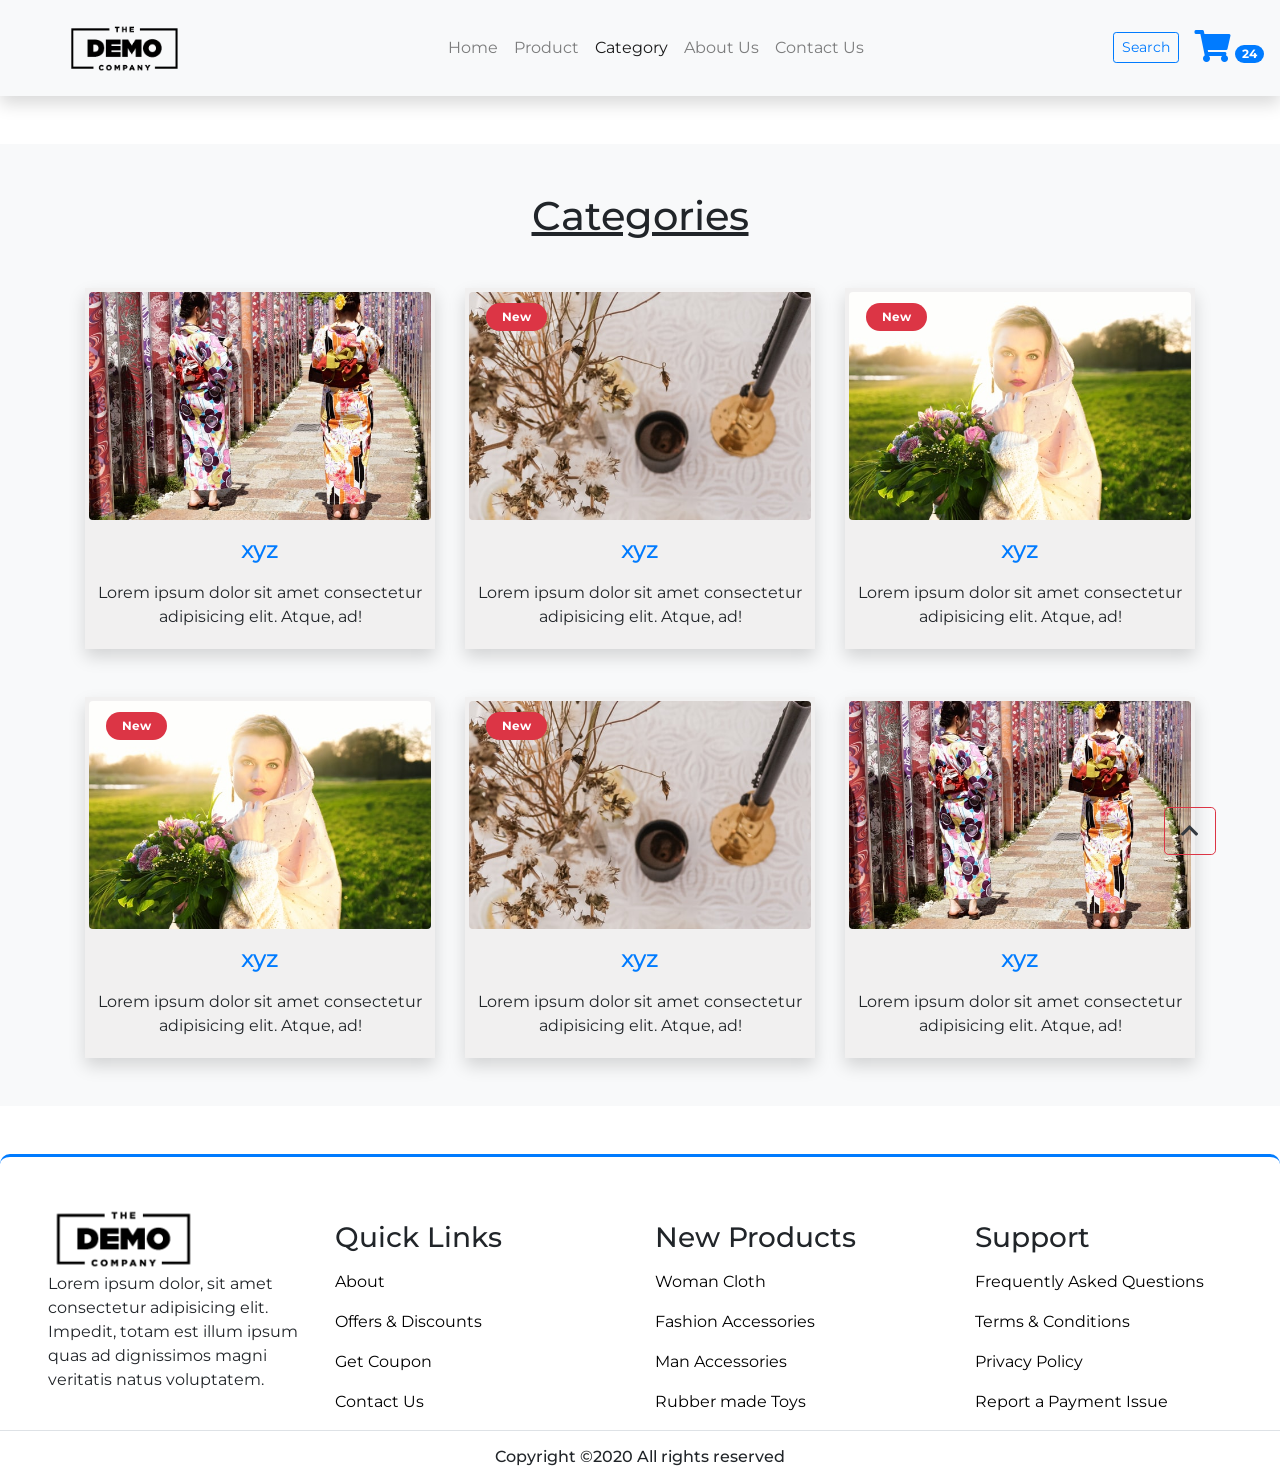
<file: ecommerce/category.html>
<!DOCTYPE html>
<html lang="en">

<head>
    <!-- Required meta tags -->
    <meta charset="utf-8" />
    <meta name="viewport" content="width=device-width, initial-scale=1, shrink-to-fit=no" />

    <!-- style.css  -->
    <link rel="stylesheet" href="assets/css/style.css">

    <!-- Bootstrap CSS -->
    <link rel="stylesheet" href="https://stackpath.bootstrapcdn.com/bootstrap/4.5.2/css/bootstrap.min.css"
        integrity="sha384-JcKb8q3iqJ61gNV9KGb8thSsNjpSL0n8PARn9HuZOnIxN0hoP+VmmDGMN5t9UJ0Z" crossorigin="anonymous">

    <!-- fontawesome cdn link -->
    <link rel="stylesheet" href="https://cdnjs.cloudflare.com/ajax/libs/font-awesome/5.10.0/css/all.min.css"
        integrity="sha512-PgQMlq+nqFLV4ylk1gwUOgm6CtIIXkKwaIHp/PAIWHzig/lKZSEGKEysh0TCVbHJXCLN7WetD8TFecIky75ZfQ=="
        crossorigin="anonymous" />

    <title>E-Commerce</title>
</head>

<body id="top">
    <!-- ==============header menu section starts here============== -->
    <section class="header_menu" id="header_menu">
        <div class="container-fluid px-0 shadow">
            <nav class="navbar navbar-expand-lg navbar-light bg-light py-3  ">
                <a class="navbar-brand pl-5" href="index.html">
                    <img src="assets/images/logo.png" class="img img-fluid" width="120px" alt="logo">
                </a>
                <button class="navbar-toggler" type="button" data-toggle="collapse"
                    data-target="#navbarSupportedContent" aria-controls="navbarSupportedContent" aria-expanded="false"
                    aria-label="Toggle navigation">
                    <span class="navbar-toggler-icon"></span>
                </button>

                <div class="collapse navbar-collapse" id="navbarSupportedContent">
                    <ul class="navbar-nav mx-auto">
                        <li class="nav-item ">
                            <a class="nav-link" href="index.html">Home <span class="sr-only">(current)</span></a>
                        </li>
                        <li class="nav-item ">
                            <a class="nav-link" href="product.html">Product</a>
                        </li>
                        <li class="nav-item active">
                            <a class="nav-link" href="category.html">Category</a>
                        </li>
                        <li class="nav-item">
                            <a class="nav-link" href="about.html">About Us</a>
                        </li>
                        <li class="nav-item">
                            <a class="nav-link" href="contact.html">Contact Us</a>
                        </li>
                        <!-- <li class="nav-item dropdown">
              <a class="nav-link dropdown-toggle" href="#" id="navbarDropdown" role="button" data-toggle="dropdown"
                aria-haspopup="true" aria-expanded="false">
                Dropdown
              </a>
              <div class="dropdown-menu" aria-labelledby="navbarDropdown">
                <a class="dropdown-item" href="#">Action</a>
                <a class="dropdown-item" href="#">Another action</a>
                <div class="dropdown-divider"></div>
                <a class="dropdown-item" href="#">Something else here</a>
              </div>
            </li> -->
                    </ul>
                    <div class="search mr-3">
                        <a href="search.html" class="btn btn-sm btn-outline-primary">
                            Search
                        </a>
                    </div>
                    <div class="cart">
                        <a href="cart.html">
                            <i class="fas fa-shopping-cart fa-2x"></i>
                            <span class="badge badge-pill badge-primary">24</span>
                        </a>
                    </div>
                </div>
            </nav>
        </div>
    </section>
    <!-- ==============header menu section ends here============== -->

    <!-- ==============category starts here============== -->
    <section class="products py-5 my-5 bg-light" id="products">
        <div class="container ">
            <div class="section_title text-center mb-5">
                <h1 class="text-capitalize">Categories</h1>
            </div>
            <div class="row mb-5">
                <div class="col-md-4 col-12">
                    <div class="single_product shadow text-center p-1">
                        <div class="product_img">
                            <a href="product.html"><img src="assets/images/category1.jfif" class="img img-fluid rounded"
                                    alt=""></a>
                        </div>
                        <div class="product-caption my-3">
                            <h4><a href="product.html">xyz</a></h4>
                        </div>
                        <div class="mt-3">
                            <p>
                                Lorem ipsum dolor sit amet consectetur adipisicing elit. Atque, ad!
                            </p>
                        </div>
                    </div>
                </div>
                <div class="col-md-4 col-12">
                    <div class="single_product shadow text-center p-1 mt-small-5 mb-small-5">
                        <div class="product_img">
                            <a href="product.html"><img src="assets/images/category2.jfif" class="img img-fluid rounded"
                                    alt=""></a>
                            <div class="new_product">
                                <span class="badge py-2 px-3 badge-pill badge-danger">New</span>
                            </div>
                        </div>
                        <div class="product-caption my-3">
                            <h4><a href="product.html">xyz</a></h4>
                        </div>
                        <div class="mt-3">
                            <p>
                                Lorem ipsum dolor sit amet consectetur adipisicing elit. Atque, ad!
                            </p>
                        </div>
                    </div>
                </div>
                <div class="col-md-4 col-12">
                    <div class="single_product shadow text-center p-1">
                        <div class="product_img">
                            <a href="product.html"><img src="assets/images/category3.jfif" class="img img-fluid rounded"
                                    alt=""></a>
                            <div class="new_product">
                                <span class="badge py-2 px-3 badge-pill badge-danger">New</span>
                            </div>
                        </div>
                        <div class="product-caption my-3">
                            <h4><a href="product.html">xyz</a></h4>
                        </div>
                        <div class="mt-3">
                            <p>
                                Lorem ipsum dolor sit amet consectetur adipisicing elit. Atque, ad!
                            </p>
                        </div>
                    </div>
                </div>
            </div>
            <div class="row">
                <div class="col-md-4 col-12">
                    <div class="single_product shadow text-center p-1">
                        <div class="product_img">
                            <a href="product.html"><img src="assets/images/category3.jfif" class="img img-fluid rounded"
                                    alt=""></a>
                            <div class="new_product">
                                <span class="badge py-2 px-3 badge-pill badge-danger">New</span>
                            </div>
                        </div>
                        <div class="product-caption my-3">
                            <h4><a href="product.html">xyz</a></h4>
                        </div>
                        <div class="mt-3">
                            <p>
                                Lorem ipsum dolor sit amet consectetur adipisicing elit. Atque, ad!
                            </p>
                        </div>
                    </div>
                </div>
                <div class="col-md-4 col-12">
                    <div class="single_product shadow text-center p-1 mt-small-5 mb-small-5">
                        <div class="product_img">
                            <a href="product.html"><img src="assets/images/category2.jfif" class="img img-fluid rounded"
                                    alt=""></a>
                            <div class="new_product">
                                <span class="badge py-2 px-3 badge-pill badge-danger">New</span>
                            </div>
                        </div>
                        <div class="product-caption my-3">
                            <h4><a href="product.html">xyz</a></h4>
                        </div>
                        <div class="mt-3">
                            <p>
                                Lorem ipsum dolor sit amet consectetur adipisicing elit. Atque, ad!
                            </p>
                        </div>
                    </div>
                </div>
                <div class="col-md-4 col-12">
                    <div class="single_product shadow text-center p-1">
                        <div class="product_img">
                            <a href="product.html"><img src="assets/images/category1.jfif" class="img img-fluid rounded"
                                    alt=""></a>
                        </div>
                        <div class="product-caption my-3">
                            <h4><a href="product.html">xyz</a></h4>
                        </div>
                        <div class="mt-3">
                            <p>
                                Lorem ipsum dolor sit amet consectetur adipisicing elit. Atque, ad!
                            </p>
                        </div>
                    </div>
                </div>
            </div>

        </div>
    </section>
    <!-- ==============category ends here============== -->

    <!-- ==============footer starts here============== -->
    <section class="footer_section pt-5 pb-2 mt-5" id="footer_section">
        <footer>
            <div class="container-fluid">
                <div class="row">
                    <div class="col-md-3 col-6 pl-5">
                        <div class="footer_title">
                            <a href="index.html">
                                <img src="assets/images/logo.png" width="150px" class="img img-fluid" alt="logo">
                            </a>
                        </div>
                        <div>
                            Lorem ipsum dolor, sit amet consectetur adipisicing elit. Impedit, totam est illum ipsum
                            quas ad
                            dignissimos magni veritatis natus voluptatem.
                        </div>
                    </div>
                    <div class="col-md-3 col-6">
                        <div class="footer_title pt-3 mb-3">
                            <h3>Quick Links</h3>
                        </div>
                        <div class="footer_links">
                            <ul>
                                <li><a href="javascript:;">About</a></li>
                                <li><a href="javascript:;">Offers & Discounts</a></li>
                                <li><a href="javascript:;">Get Coupon</a></li>
                                <li><a href="javascript:;">Contact Us</a></li>
                            </ul>
                        </div>
                    </div>
                    <div class="col-md-3 col-6">
                        <div class="footer_title pt-3 mb-3">
                            <h3>New Products</h3>
                        </div>
                        <div class="footer_links">
                            <ul>
                                <li><a href="javascript:;">Woman Cloth</a></li>
                                <li><a href="javascript:;">Fashion Accessories</a></li>
                                <li><a href="javascript:;">Man Accessories</a></li>
                                <li><a href="javascript:;">Rubber made Toys</a></li>
                            </ul>
                        </div>
                    </div>
                    <div class="col-md-3 col-6">
                        <div class="footer_title pt-3 mb-3">
                            <h3>Support</h3>
                        </div>
                        <div class="footer_links">
                            <ul>
                                <li><a href="javascript:;">Frequently Asked Questions</a></li>
                                <li><a href="javascript:;">Terms & Conditions</a></li>
                                <li><a href="javascript:;">Privacy Policy</a></li>
                                <li><a href="javascript:;">Report a Payment Issue</a></li>
                            </ul>
                        </div>
                    </div>
                </div>
            </div>
            <div class="border-top">
                <h6 class="text-center mt-3">Copyright ©2020 All rights reserved
                </h6>
            </div>
        </footer>
    </section>
    <div class="backtop">
        <a id="button" href="#top" class="btn btn-lg btn-outline-danger" role="button">
            <i class="fas fa-chevron-up text-dark"></i>
        </a>
    </div>
    <!-- ==============footer ends here============== -->


    <!-- Optional JavaScript -->
    <!-- jQuery first, then Popper.js, then Bootstrap JS -->
    <script src="https://code.jquery.com/jquery-3.5.1.slim.min.js"
        integrity="sha384-DfXdz2htPH0lsSSs5nCTpuj/zy4C+OGpamoFVy38MVBnE+IbbVYUew+OrCXaRkfj"
        crossorigin="anonymous"></script>
    <script src="https://cdn.jsdelivr.net/npm/popper.js@1.16.1/dist/umd/popper.min.js"
        integrity="sha384-9/reFTGAW83EW2RDu2S0VKaIzap3H66lZH81PoYlFhbGU+6BZp6G7niu735Sk7lN"
        crossorigin="anonymous"></script>
    <script src="https://stackpath.bootstrapcdn.com/bootstrap/4.5.2/js/bootstrap.min.js"
        integrity="sha384-B4gt1jrGC7Jh4AgTPSdUtOBvfO8shuf57BaghqFfPlYxofvL8/KUEfYiJOMMV+rV"
        crossorigin="anonymous"></script>
</body>

</html>
</file>
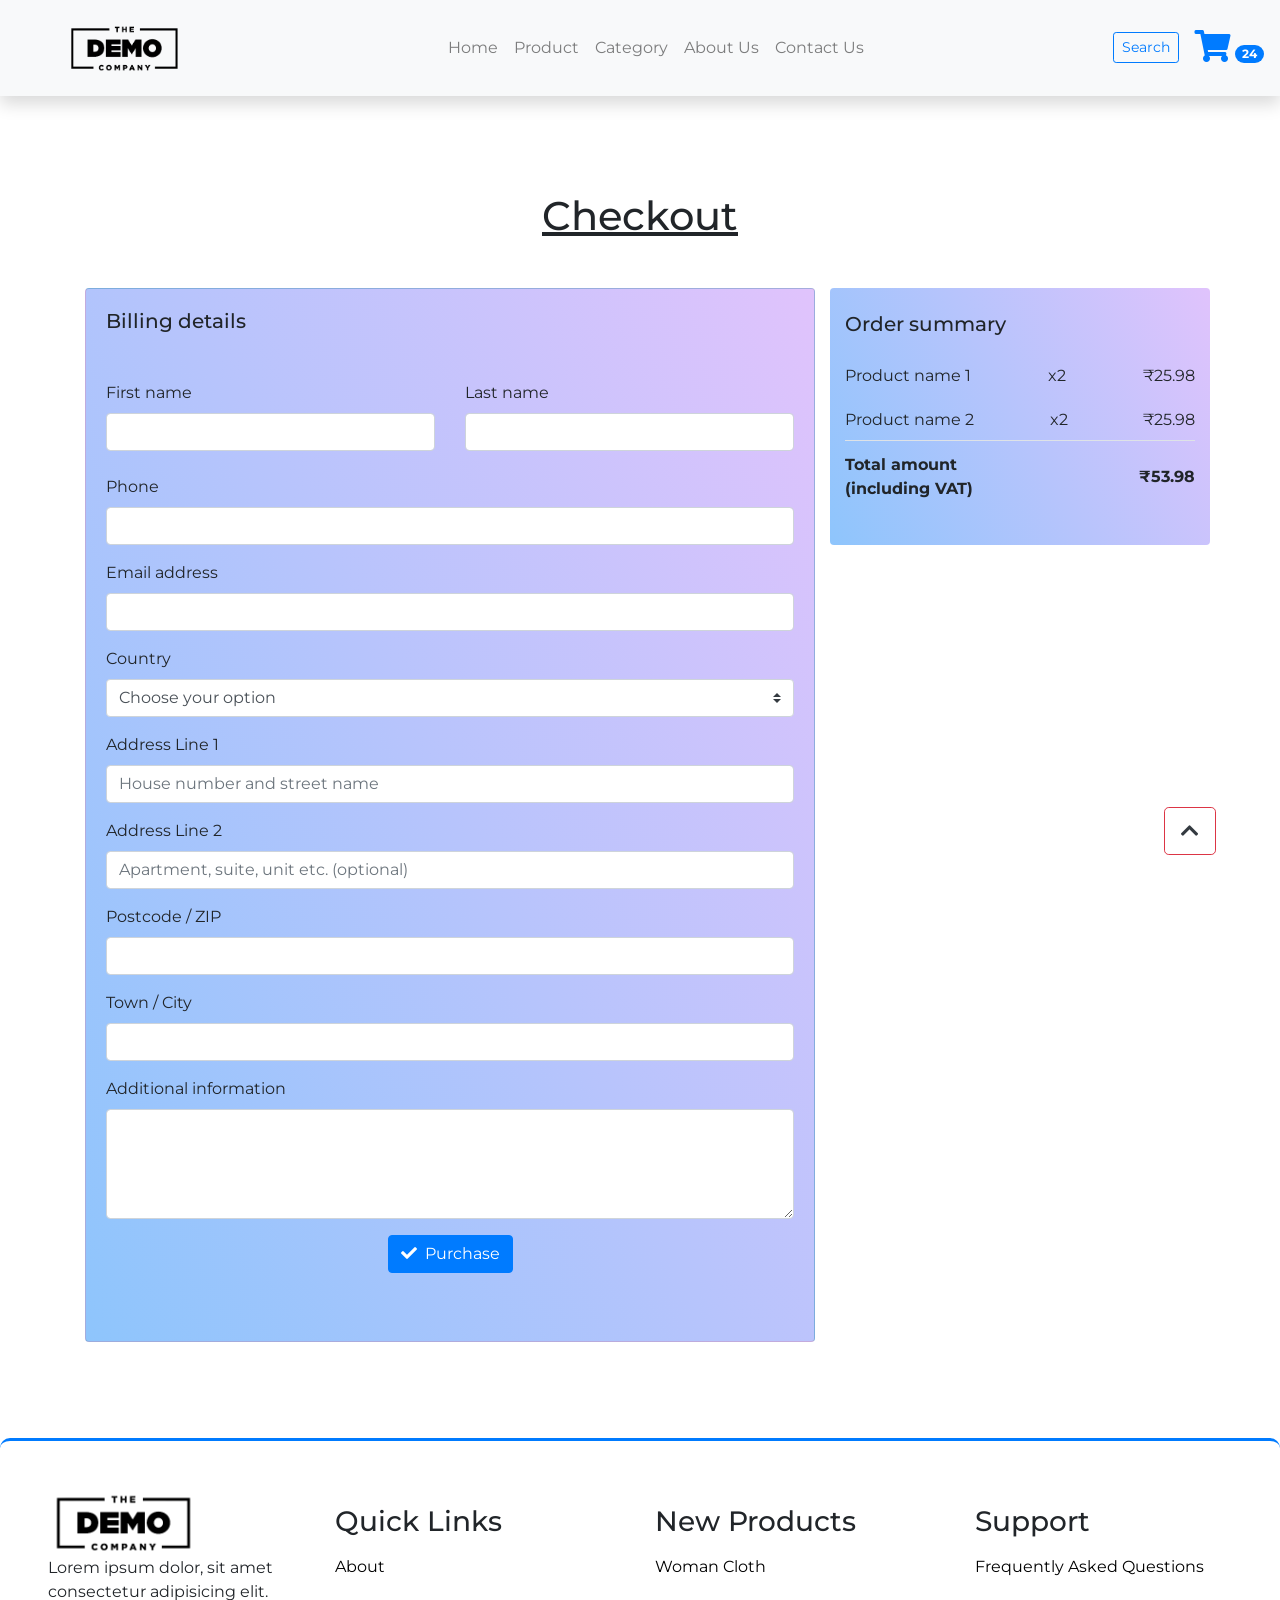
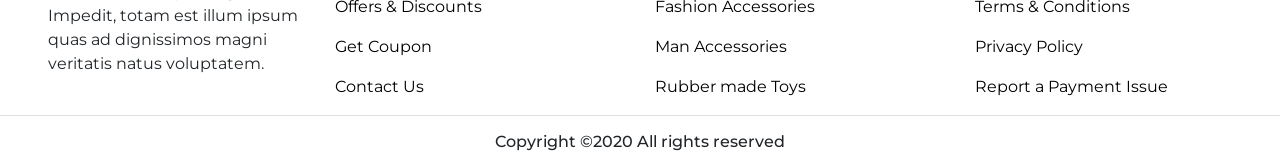
<file: ecommerce/checkout.html>
<!DOCTYPE html>
<html lang="en">

<head>
    <!-- Required meta tags -->
    <meta charset="utf-8" />
    <meta name="viewport" content="width=device-width, initial-scale=1, shrink-to-fit=no" />

    <!-- style.css  -->
    <link rel="stylesheet" href="assets/css/style.css">

    <!-- Bootstrap CSS -->
    <link rel="stylesheet" href="https://stackpath.bootstrapcdn.com/bootstrap/4.5.2/css/bootstrap.min.css"
        integrity="sha384-JcKb8q3iqJ61gNV9KGb8thSsNjpSL0n8PARn9HuZOnIxN0hoP+VmmDGMN5t9UJ0Z" crossorigin="anonymous">

    <!-- fontawesome cdn link -->
    <link rel="stylesheet" href="https://cdnjs.cloudflare.com/ajax/libs/font-awesome/5.10.0/css/all.min.css"
        integrity="sha512-PgQMlq+nqFLV4ylk1gwUOgm6CtIIXkKwaIHp/PAIWHzig/lKZSEGKEysh0TCVbHJXCLN7WetD8TFecIky75ZfQ=="
        crossorigin="anonymous" />

    <title>E-Commerce</title>
</head>

<body id="top">
    <!-- ==============header menu section starts here============== -->
    <section class="header_menu" id="header_menu">
        <div class="container-fluid px-0 shadow">
            <nav class="navbar navbar-expand-lg navbar-light bg-light py-3  ">
                <a class="navbar-brand pl-5" href="javascript:;">
                    <img src="assets/images/logo.png" class="img img-fluid" width="120px" alt="logo">
                </a>
                <button class="navbar-toggler" type="button" data-toggle="collapse"
                    data-target="#navbarSupportedContent" aria-controls="navbarSupportedContent" aria-expanded="false"
                    aria-label="Toggle navigation">
                    <span class="navbar-toggler-icon"></span>
                </button>

                <div class="collapse navbar-collapse" id="navbarSupportedContent">
                    <ul class="navbar-nav mx-auto">
                        <li class="nav-item ">
                            <a class="nav-link" href="index.html">Home <span class="sr-only">(current)</span></a>
                        </li>
                        <li class="nav-item ">
                            <a class="nav-link" href="product.html">Product</a>
                        </li>
                        <li class="nav-item ">
                            <a class="nav-link" href="category.html">Category</a>
                        </li>
                        <li class="nav-item">
                            <a class="nav-link" href="about.html">About Us</a>
                        </li>
                        <li class="nav-item">
                            <a class="nav-link" href="contact.html">Contact Us</a>
                        </li>
                        <!-- <li class="nav-item dropdown">
              <a class="nav-link dropdown-toggle" href="#" id="navbarDropdown" role="button" data-toggle="dropdown"
                aria-haspopup="true" aria-expanded="false">
                Dropdown
              </a>
              <div class="dropdown-menu" aria-labelledby="navbarDropdown">
                <a class="dropdown-item" href="#">Action</a>
                <a class="dropdown-item" href="#">Another action</a>
                <div class="dropdown-divider"></div>
                <a class="dropdown-item" href="#">Something else here</a>
              </div>
            </li> -->
                    </ul>
                    <div class="search mr-3">
                        <a href="search.html" class="btn btn-sm btn-outline-primary">
                            Search
                        </a>
                    </div>
                    <div class="cart">
                        <a href="cart.html">
                            <i class="fas fa-shopping-cart fa-2x"></i>
                            <span class="badge badge-pill badge-primary">24</span>
                        </a>
                    </div>
                </div>
            </nav>
        </div>
    </section>
    <!-- ==============header menu section ends here============== -->

    <!-- ==============Checkout starts here============== -->
    <section class="Checkout py-5 my-5" id="Checkout">
        <div class="container ">
            <div class="section_title text-center mb-5">
                <h1 class="text-capitalize">Checkout</h1>
            </div>
            <div class="row">
                <!--Grid column-->
                <div class="col-lg-8">
                    <!-- Card -->
                    <div class="card bg_checkout_1 pb-5">
                        <div class="card-body">
                            <h5 class="mb-5">Billing details</h5>
                            <!-- Grid row -->
                            <div class="row">
                                <!-- Grid column -->
                                <div class="col-lg-6">
                                    <!-- First name -->
                                    <div class="form-group mb-0 mb-lg-4">
                                        <label for="firstName">First name</label>
                                        <input type="text" id="firstName" class="form-control mb-0 mb-lg-2">
                                    </div>
                                </div>
                                <!-- Grid column -->

                                <!-- Grid column -->
                                <div class="col-lg-6">
                                    <!-- Last name -->
                                    <div class="form-group md-outline">
                                        <label for="lastName">Last name</label>
                                        <input type="text" id="lastName" class="form-control">
                                    </div>
                                </div>
                                <!-- Grid column -->
                            </div>
                            <!-- Grid row -->

                            <!-- Phone -->
                            <div class="form-group">
                                <label for="form18">Phone</label>
                                <input type="number" id="form18" class="form-control">
                            </div>

                            <!-- Email address -->
                            <div class="form-group">
                                <label for="form19">Email address</label>
                                <input type="email" id="form19" class="form-control">
                            </div>

                            <!-- Country -->
                            <div class="d-flex flex-wrap">
                                <div class="w-100">
                                    <label>Country</label>
                                    <select class="custom-select form-group">
                                        <option value="" selected>Choose your option</option>
                                        <option value="1">Option 1</option>
                                        <option value="2">Option 2</option>
                                        <option value="3">Option 3</option>
                                    </select>
                                </div>
                            </div>

                            <!-- Address Part 1 -->
                            <div class="form-group">
                                <label for="form14">Address Line 1</label>
                                <input type="text" id="form14" placeholder="House number and street name"
                                    class="form-control">
                            </div>

                            <!-- Address Part 2 -->
                            <div class="form-group">
                                <label for="form15">Address Line 2</label>
                                <input type="text" id="form15" placeholder="Apartment, suite, unit etc. (optional)"
                                    class="form-control">
                            </div>

                            <!-- Postcode / ZIP -->
                            <div class="form-group">
                                <label for="form16">Postcode / ZIP</label>
                                <input type="text" id="form16" class="form-control">
                            </div>

                            <!-- Town / City -->
                            <div class="form-group">
                                <label for="form17">Town / City</label>
                                <input type="text" id="form17" class="form-control">
                            </div>

                            <!-- Additional information -->
                            <div class="form-group">
                                <label for="form76">Additional information</label>
                                <textarea id="form76" class="md-textarea form-control" rows="4"></textarea>
                            </div>
                            <!-- <button class="btn btn-success"><i class="fa fa-check"></i> Purchase</button> -->
                            <div class="text-center">
                                <a href="order_confirmation.html" class="btn btn-primary">
                                    <i class="fa fa-check mr-2"></i>Purchase
                                </a>
                            </div>
                        </div>
                    </div>
                    <!-- Card -->
                </div>
                <!--Grid column-->

                <!--Grid column-->
                <div class="col-lg-4 bg_checkout_1 h-25 rounded">
                    <!-- Card -->
                    <div class="mb-3">
                        <div class="pt-4">
                            <h5 class="mb-3">Order summary</h5>
                            <ul class="list-group list-group-flush">
                                <li
                                    class="list-group-item d-flex justify-content-between align-items-center border-0 px-0 pb-2">
                                    <span>Product name 1</span>
                                    <span>x2</span>
                                    <span>₹25.98</span>
                                </li>
                                <li
                                    class="list-group-item d-flex justify-content-between align-items-center border-0 px-0 pb-2">
                                    <span>Product name 2</span>
                                    <span>x2</span>
                                    <span>₹25.98</span>
                                </li>
                                <li
                                    class="list-group-item d-flex justify-content-between align-items-center border-top px-0 mb-3">
                                    <div>
                                        <strong>Total amount</strong>
                                        <strong>
                                            <p class="mb-0">(including VAT)</p>
                                        </strong>
                                    </div>
                                    <span><strong>₹53.98</strong></span>
                                </li>
                            </ul>
                        </div>
                    </div>
                    <!-- Card -->
                </div>
                <!--Grid column-->
            </div>
        </div>
    </section>

    <!-- ==============Checkout ends here============== -->

    <!-- ==============footer starts here============== -->
    <section class="footer_section pt-5 pb-2 mt-5" id="footer_section">
        <footer>
            <div class="container-fluid">
                <div class="row">
                    <div class="col-md-3 col-6 pl-5">
                        <div class="footer_title">
                            <img src="assets/images/logo.png" width="150px" class="img img-fluid" alt="logo">
                        </div>
                        <div>
                            Lorem ipsum dolor, sit amet consectetur adipisicing elit. Impedit, totam est illum ipsum
                            quas ad
                            dignissimos magni veritatis natus voluptatem.
                        </div>
                    </div>
                    <div class="col-md-3 col-6">
                        <div class="footer_title pt-3 mb-3">
                            <h3>Quick Links</h3>
                        </div>
                        <div class="footer_links">
                            <ul>
                                <li><a href="javascript:;">About</a></li>
                                <li><a href="javascript:;">Offers & Discounts</a></li>
                                <li><a href="javascript:;">Get Coupon</a></li>
                                <li><a href="javascript:;">Contact Us</a></li>
                            </ul>
                        </div>
                    </div>
                    <div class="col-md-3 col-6">
                        <div class="footer_title pt-3 mb-3">
                            <h3>New Products</h3>
                        </div>
                        <div class="footer_links">
                            <ul>
                                <li><a href="javascript:;">Woman Cloth</a></li>
                                <li><a href="javascript:;">Fashion Accessories</a></li>
                                <li><a href="javascript:;">Man Accessories</a></li>
                                <li><a href="javascript:;">Rubber made Toys</a></li>
                            </ul>
                        </div>
                    </div>
                    <div class="col-md-3 col-6">
                        <div class="footer_title pt-3 mb-3">
                            <h3>Support</h3>
                        </div>
                        <div class="footer_links">
                            <ul>
                                <li><a href="javascript:;">Frequently Asked Questions</a></li>
                                <li><a href="javascript:;">Terms & Conditions</a></li>
                                <li><a href="javascript:;">Privacy Policy</a></li>
                                <li><a href="javascript:;">Report a Payment Issue</a></li>
                            </ul>
                        </div>
                    </div>
                </div>
            </div>
            <div class="border-top">
                <h6 class="text-center mt-3">Copyright ©2020 All rights reserved
                </h6>
            </div>
        </footer>
    </section>
    <div class="backtop">
        <a id="button" href="#top" class="btn btn-lg btn-outline-danger" role="button">
            <i class="fas fa-chevron-up text-dark"></i>
        </a>
    </div>
    <!-- ==============footer ends here============== -->


    <!-- Optional JavaScript -->
    <!-- jQuery first, then Popper.js, then Bootstrap JS -->
    <script src="https://code.jquery.com/jquery-3.5.1.slim.min.js"
        integrity="sha384-DfXdz2htPH0lsSSs5nCTpuj/zy4C+OGpamoFVy38MVBnE+IbbVYUew+OrCXaRkfj"
        crossorigin="anonymous"></script>
    <script src="https://cdn.jsdelivr.net/npm/popper.js@1.16.1/dist/umd/popper.min.js"
        integrity="sha384-9/reFTGAW83EW2RDu2S0VKaIzap3H66lZH81PoYlFhbGU+6BZp6G7niu735Sk7lN"
        crossorigin="anonymous"></script>
    <script src="https://stackpath.bootstrapcdn.com/bootstrap/4.5.2/js/bootstrap.min.js"
        integrity="sha384-B4gt1jrGC7Jh4AgTPSdUtOBvfO8shuf57BaghqFfPlYxofvL8/KUEfYiJOMMV+rV"
        crossorigin="anonymous"></script>
</body>

</html>
</file>
<file: ecommerce/assets/css/style.css>
/* fonts styling */
@import url('https://fonts.googleapis.com/css2?family=Montserrat&display=swap');

/* css default format setting */
*{
    margin: 0;
    padding: 0;
    box-sizing: border-box;
    font-family: 'Montserrat', sans-serif;
    scroll-behavior: smooth;;
}
.bg-light-gray{    
    background-color: rgb(241, 240, 240);
}
.section_title h1{
    text-decoration: underline;
}

/* for cart logo hover effect */
.cart a{
    text-decoration: none;
    list-style: none;
}
.cart a:hover{
    text-decoration: none;
    list-style: none;
}
.bg_cart_1{
    background-color: #8EC5FC;
    background-image: linear-gradient(62deg, #8EC5FC 0%, #E0C3FC 100%);
}
.list-group-item{
    background-color: inherit !important;
}

/* for product detail page image gallery */
.carousel-indicators li{
    width: auto !important;
    height: auto !important;
}


/* for checkout page */
.bg_checkout_1{
    background-color: #8EC5FC;
    background-image: linear-gradient(62deg, #8EC5FC 0%, #E0C3FC 100%);
}

/* for product layout design */
.single_product{
    background-color: rgb(241, 240, 240);
}
.product_img{
    position: relative;
}
.product_img .new_product{
    position: absolute;
    top: 5%;
    left: 5%;
}

.contact_form{
    background-color: #8EC5FC;
    background-image: linear-gradient(62deg, #8EC5FC 0%, #E0C3FC 100%);
}


/* for services section background gradient */
.feature{
    background: rgb(0,121,230);
    background: linear-gradient(0deg, rgba(0,121,230,1) 0%, rgba(0,250,255,1) 90%);
}

/* for footer section background gradient */
/* .footer_section{
    background-color: #0093E9;
    background-image: linear-gradient(110deg, #0093E9 19%, #80D0C7 100%);
} */
.footer_section{
    border-top: 3px solid #007BFF;
    border-radius: 10px;
}

/* for footer links  */
.footer_links ul li{
    list-style: none;
    margin-bottom: 1rem;
}
.footer_links ul li a{
    color: #000;
    text-decoration: none;
    transition: all 0.2s linear;
}
.footer_links ul li a:hover{
    text-decoration: none;
    margin-left: 5px;
}

/* for scroll to top button */
#button{
    position: fixed;
    right: 5%;
    bottom: 5%;
    z-index: 100;
}

.mt-small-2{
    margin-top: 0rem!important;
}
.mt-small-5{
    margin-top: 0rem!important;
}
.mb-small-2{
    margin-bottom: 0rem!important;
}
.mb-small-5{
    margin-bottom: 0rem!important;
}
/* for mobile responsive setting */
@media(max-width: 767px){
    .mt-small-2{
        margin-top: .5rem!important;
    }
    .mt-small-5{
        margin-top: 3rem!important;
    }
    .mb-small-2{
        margin-bottom: .5rem!important;
    }
    .mb-small-5{
        margin-bottom: 3rem!important;
    }
}
</file>
